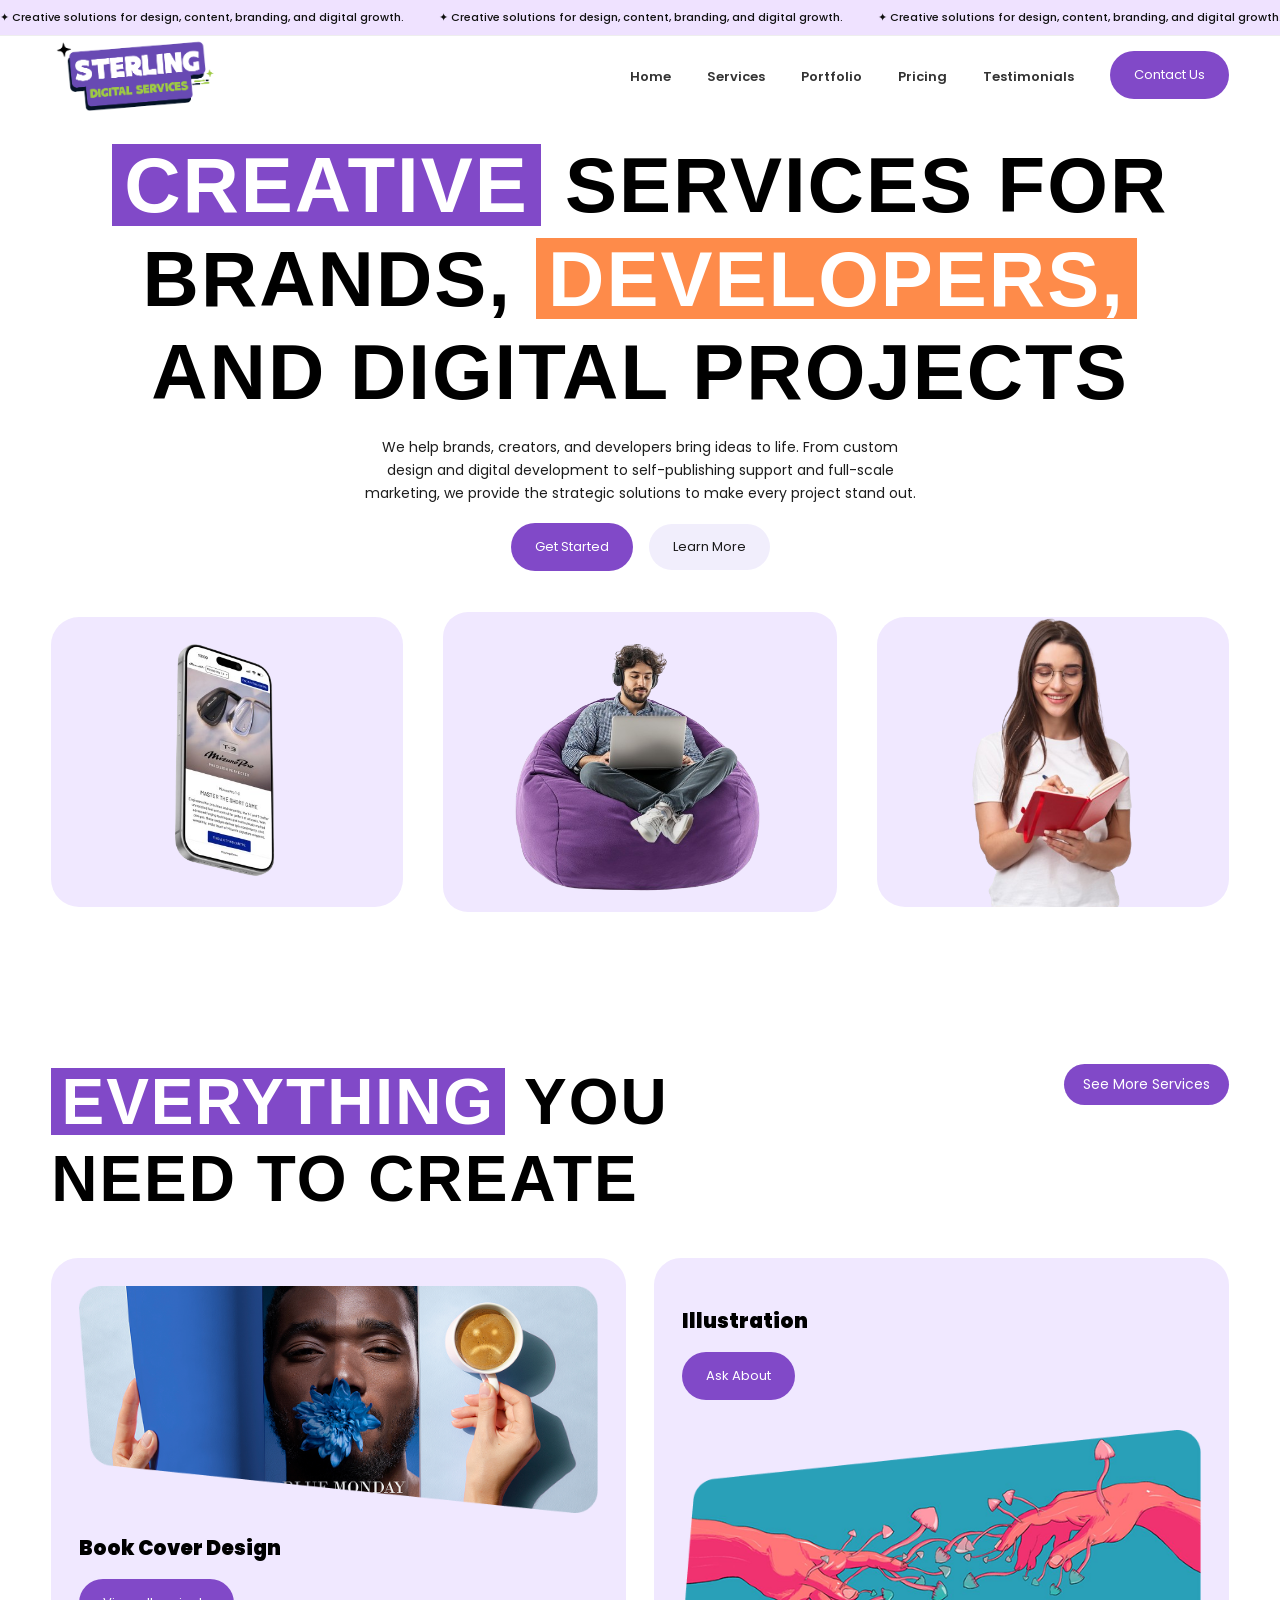
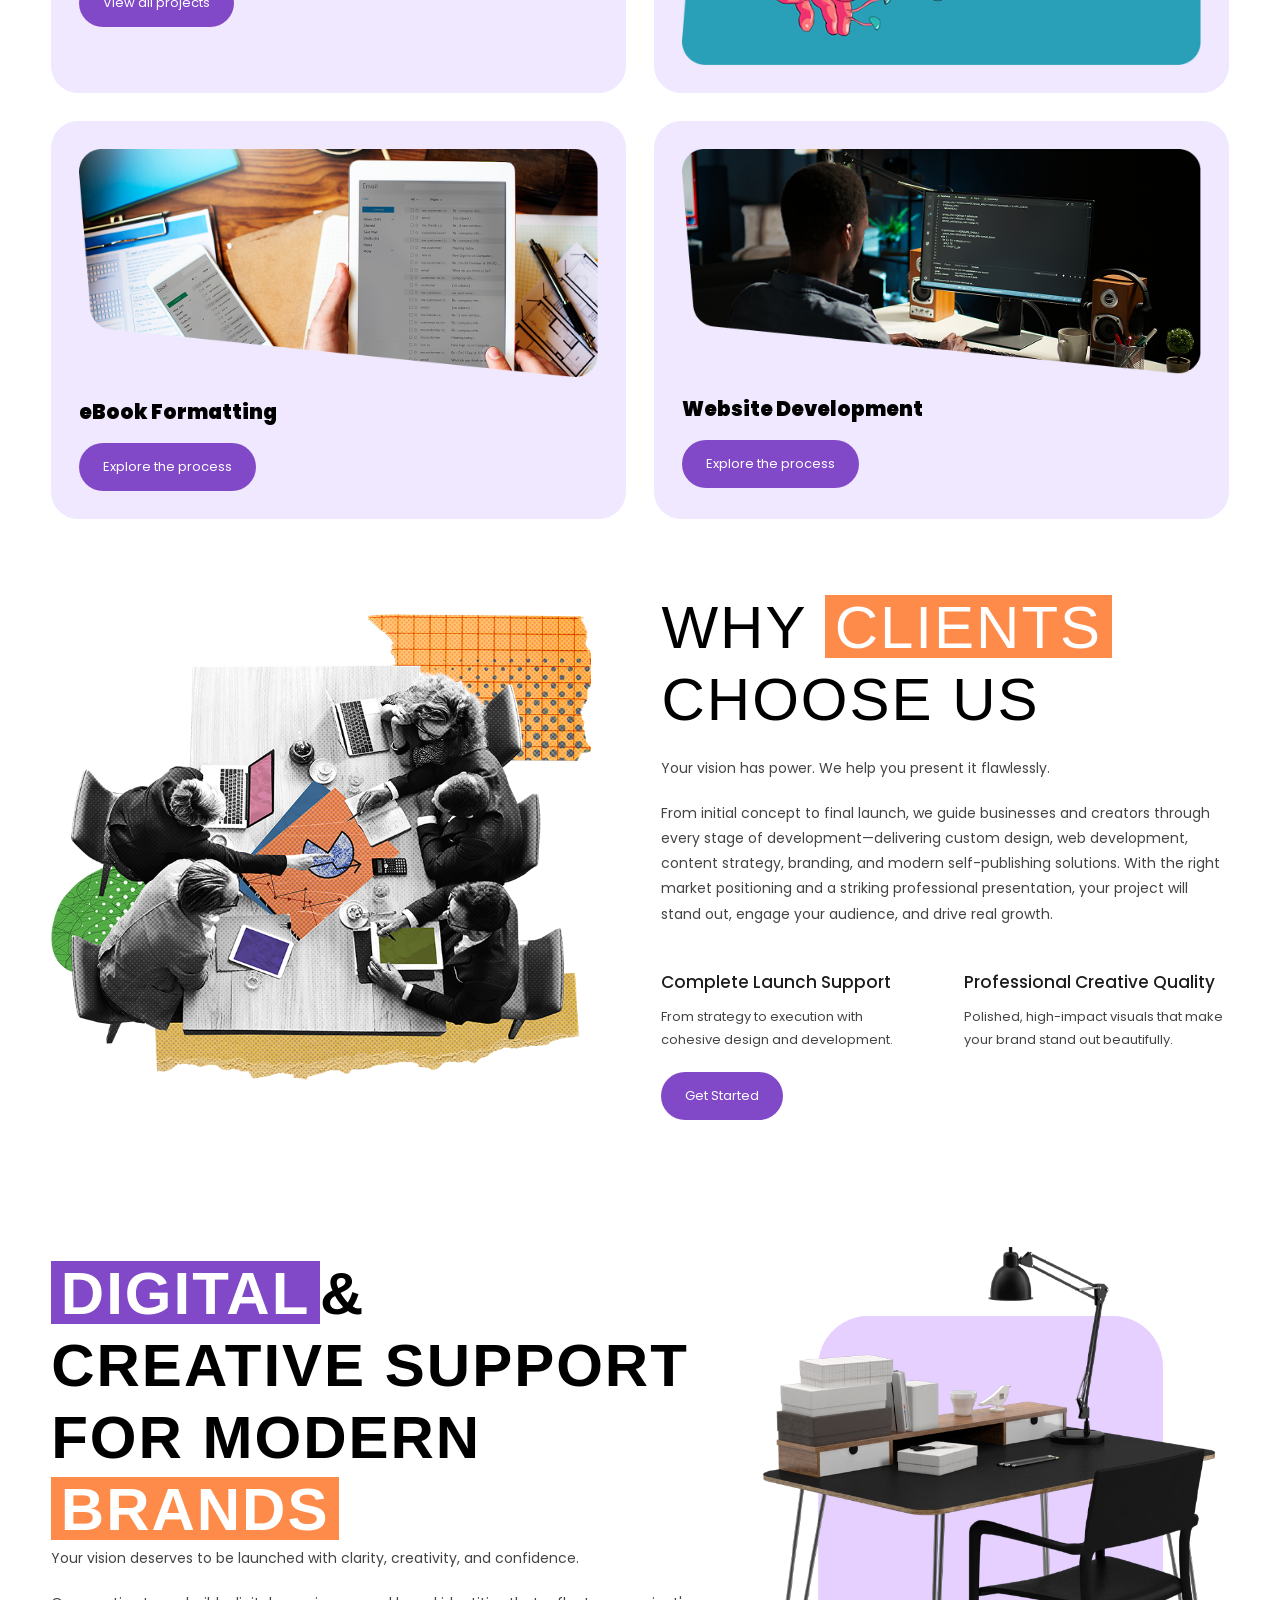
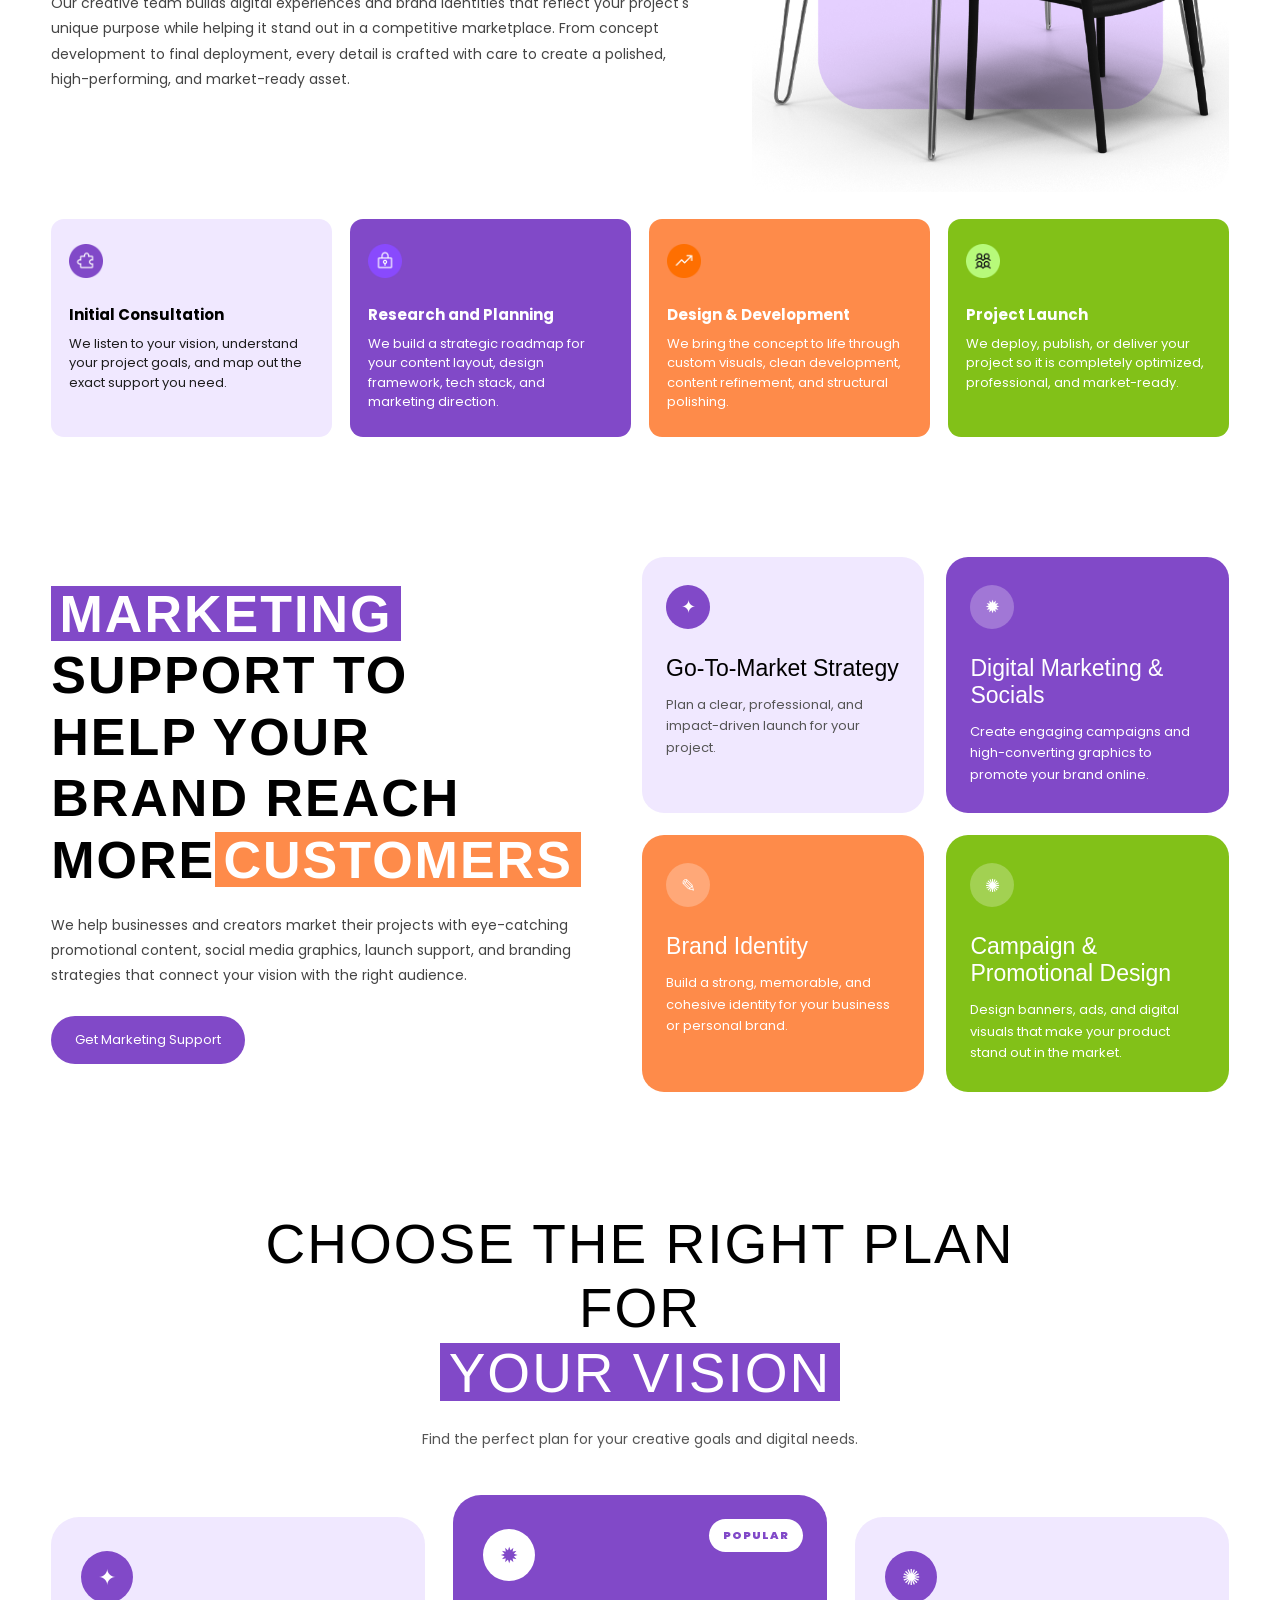
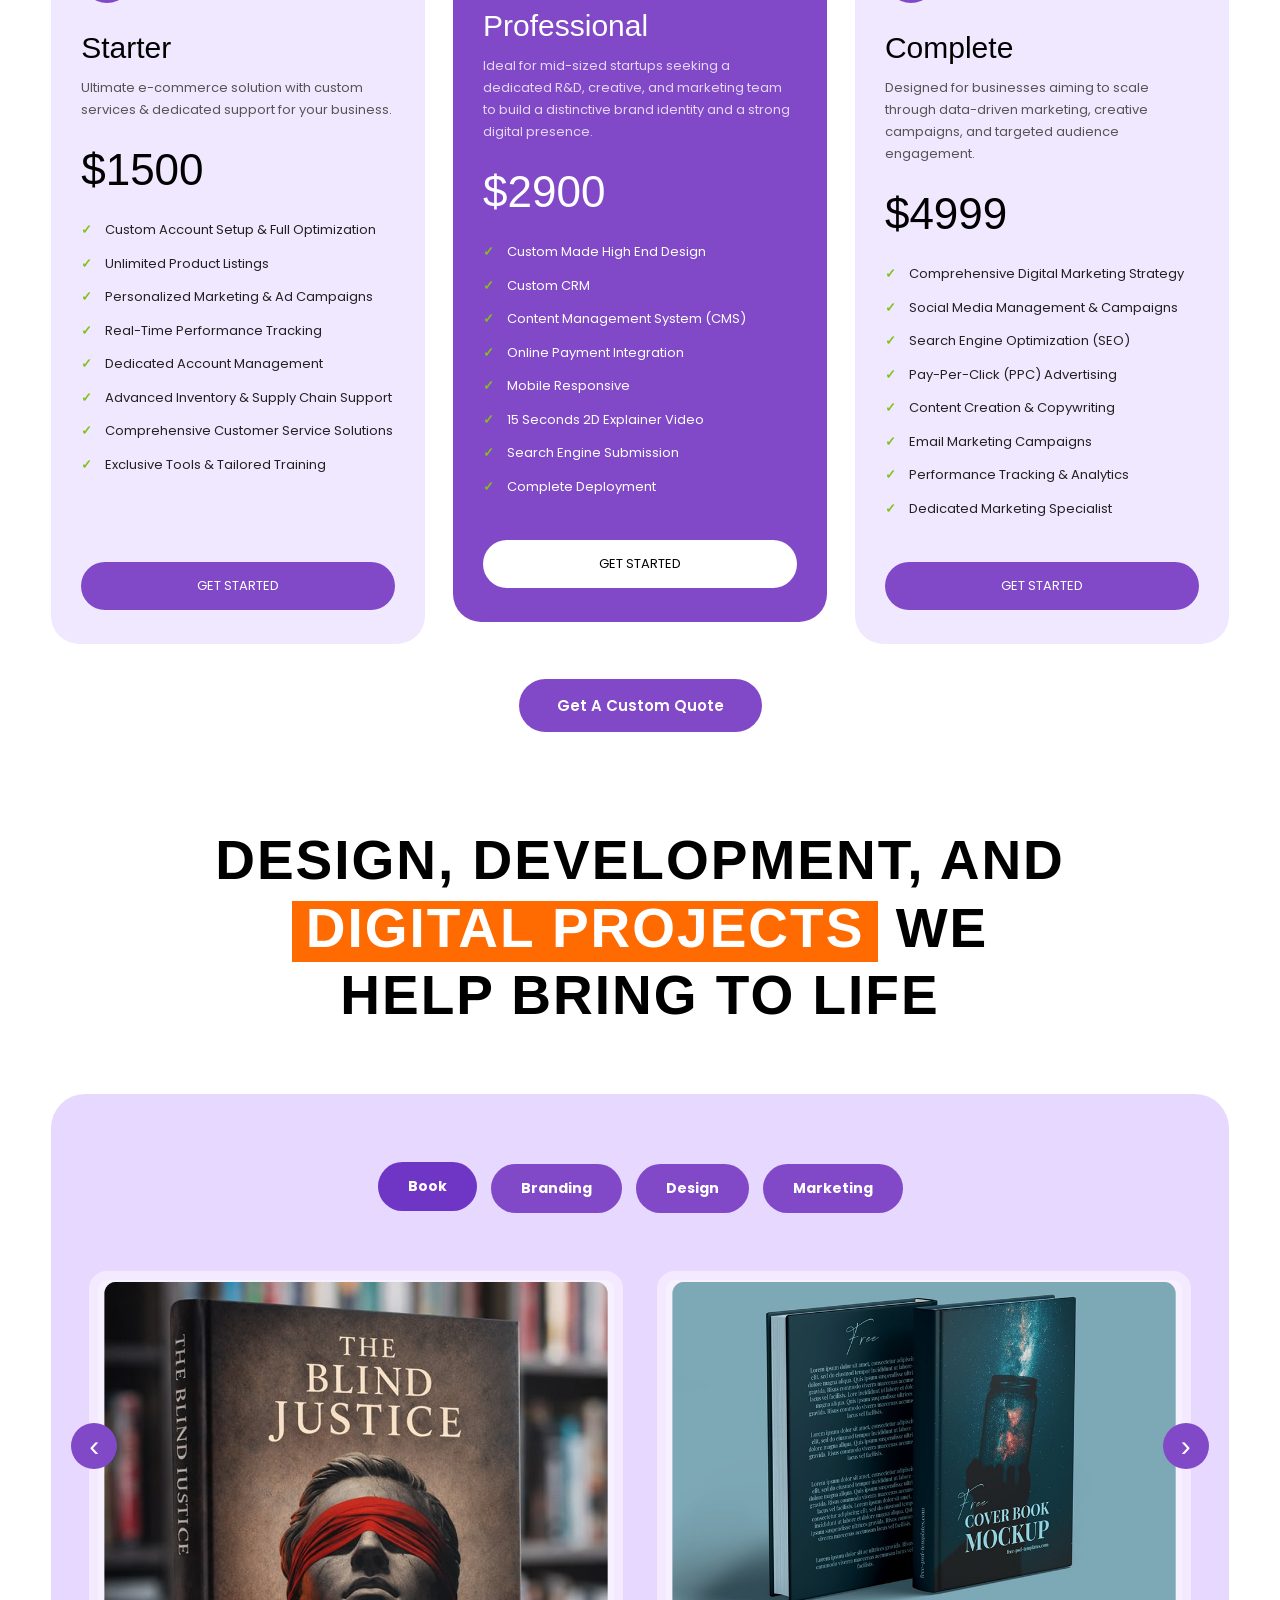
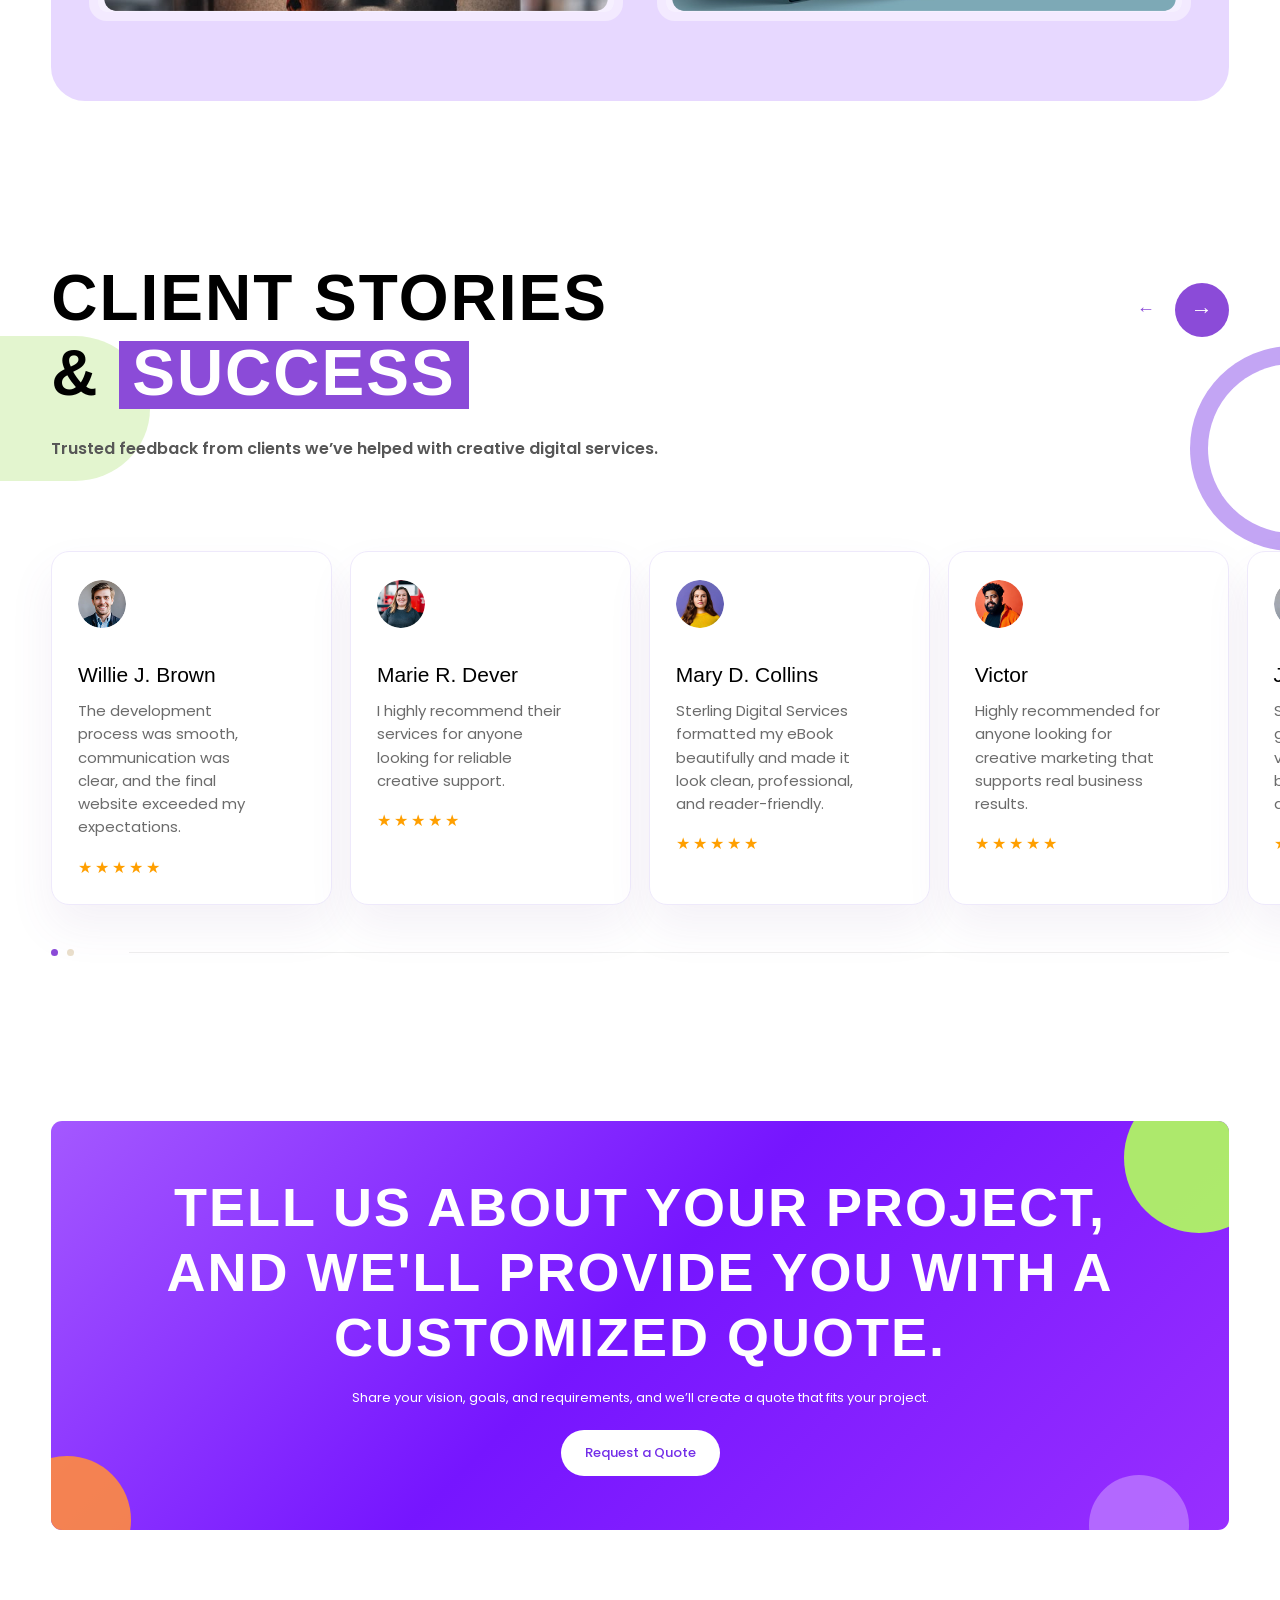
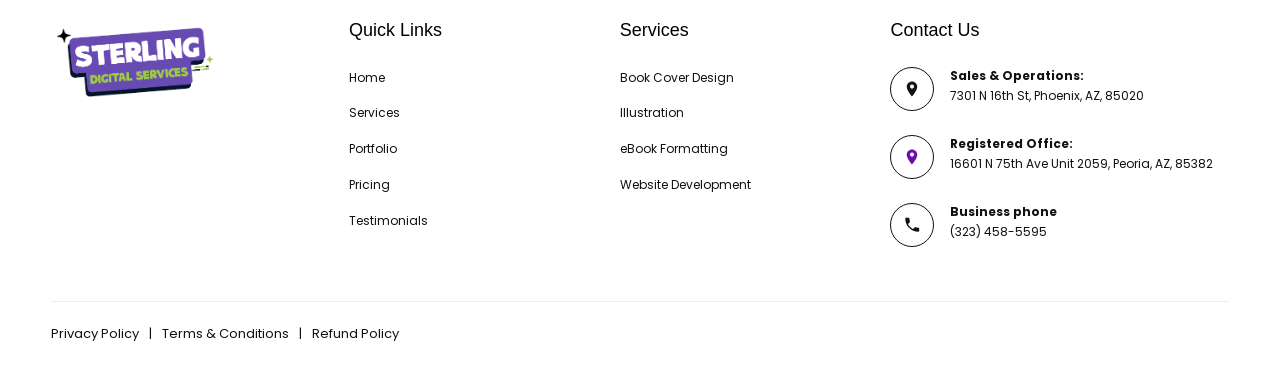
<file: index.html>
<!DOCTYPE html>
<html lang="en">

<head>
  <meta charset="UTF-8" />
  <meta name="viewport" content="width=device-width, initial-scale=1.0" />
  <link rel="icon" type="image/png" href="/assets/sterlinglogo.png" sizes="96x96" />
  <title> STERLING DIGITAL SERVICES </title>
  <link rel="stylesheet" href="style.css" />

</head>

<body>

  <div class="preloader">
    <div class="loader-box">
      <div class="loader-ring">
        <span></span>
        <span></span>
        <span></span>
      </div>

      <!-- <h2>Sterlinglounge</h2> -->
      <img src="assets/sterlinglogo.png" alt="">

      <p>
        Loading
        <span class="dot">.</span>
        <span class="dot">.</span>
        <span class="dot">.</span>
      </p>

      <div class="loader-line">
        <span></span>
      </div>
    </div>
  </div>


  <div class="page-decor left-ring top"></div>
  <div class="page-decor right-blob top"></div>

  <header class="topbar">
    <div class="eyebrow">
      <div class="marquee-track">
        <div class="marquee-content">
          <span>✦ Creative solutions for design, content, branding, and digital growth.</span>
          <span>✦ Creative solutions for design, content, branding, and digital growth.</span>
          <span>✦ Creative solutions for design, content, branding, and digital growth.</span>
          <span>✦ Creative solutions for design, content, branding, and digital growth.</span>
        </div>

        <div class="marquee-content" aria-hidden="true">
          <span>✦ Creative solutions for design, content, branding, and digital growth.</span>
          <span>✦ Creative solutions for design, content, branding, and digital growth.</span>
          <span>✦ Creative solutions for design, content, branding, and digital growth.</span>
          <span>✦ Creative solutions for design, content, branding, and digital growth.</span>
        </div>
      </div>
    </div>

    <nav class="navbar wrapper">
      <a href="index.html" class="brand">
        <img src="assets/sterlinglogo.png" alt="Sterlinglounge Logo">
      </a>

      <button class="menu-toggle" type="button" aria-label="Open Menu">
        <span></span>
        <span></span>
        <span></span>
      </button>

      <div class="nav-menu">
        <ul class="menu">
          <li><a href="index.html">Home</a></li>
          <li><a href="#services">Services</a></li>
          <li><a href="#work">Portfolio</a></li>
          <li><a href="#packages">Pricing </a></li>
          <li><a href="#reviews">Testimonials</a></li>
        </ul>

        <a href="javascript:void(0)" class="package-btn open-popup">Contact Us</a>
      </div>
    </nav>
  </header>

  <main>

    <section class="hero wrapper">
      <h1><span class="purple">CREATIVE</span> SERVICES FOR<br>BRANDS, <span class="orange">DEVELOPERS,</span>
        AND DIGITAL PROJECTS</h1>
      <p>We help brands, creators, and developers bring ideas to life. From custom design and
        digital development to self-publishing support and full-scale marketing, we provide the
        strategic solutions to make every project stand out.</p>
      <div class="hero-buttons">

        <a href="javascript:void(0)" class="package-btn open-popup">Get Started</a>
        <a href="javascript:void(0)" class="btn light-btn open-popup">Learn More</a>
      </div>

      <div class="hero-stage">
        <div class="hero-card card-left">
          <img src="assets/hero3.png" alt="Creative project preview">
        </div>

        <div class="hero-center">
          <!-- <span class="tag orange-tag">I’m ready to Write!</span> -->
          <img src="assets/hero1.png" alt="Author holding a notebook">
          <!-- <span class="tag green-tag">Let’s do it, Mrs!</span> -->
        </div>

        <div class="hero-card card-right">
          <img src="assets/hero2.png" alt="Digital support preview">
        </div>
      </div>
    </section>


    <section id="services" class="services wrapper section-gap">
      <div class="section-title-row">
        <h2><span class="purple">EVERYTHING</span> YOU<br>NEED TO CREATE</h2>
        <a href="javascript:void(0)" class="mini-btn open-popup">See More Services</a>

      </div>
      <div class="service-grid">
        <article class="service-card big-card">
          <img src="assets/Bookcover design.png" alt="Book cover design">
          <h3>Book Cover Design</h3>
          <a href="javascript:void(0)" class="package-btn open-popup">View all projects</a>

        </article>
        <article class="service-card big-card text-card">
          <h3>Illustration</h3>

          <a href="javascript:void(0)" class="package-btn open-popup">Ask About</a>
          <img src="assets/illustration.png" alt="Illustration artwork">
        </article>
        <article class="service-card small-card">
          <img src="assets/Ebook Formating.png" alt="Self publishing">
          <h3>eBook Formatting </h3>

          <a href="javascript:void(0)" class="package-btn open-popup">Explore the process</a>
        </article>
        <article class="service-card small-card">
          <img src="assets/webdevelopment.png" alt="Self publishing">
          <h3>Website Development</h3>
          <a href="javascript:void(0)" class="package-btn open-popup">Explore the process</a>
        </article>
      </div>
    </section>

    <section class="why wrapper wide-gap">
      <div class="photo-wrap left-photo"><img src="assets/WHY-AUTHORS.png" alt="Author reading books"></div>
      <div class="why-copy">
        <h2>WHY <span class="orange">CLIENTS</span><br>CHOOSE US</h2>
        <p> Your vision has power. We help you present it flawlessly.</p>
        <p>From initial concept to final launch, we guide businesses and creators through every stage
          of development—delivering custom design, web development, content strategy, branding, and
          modern self-publishing solutions. With the right market positioning and a striking professional
          presentation, your project will stand out, engage your audience, and drive real growth.</p>
        <div class="mini-columns">
          <div>
            <h4>Complete Launch Support</h4>
            <p>From strategy to execution with cohesive design and development. </p>
          </div>
          <div>
            <h4>Professional Creative Quality</h4>
            <p>Polished, high-impact visuals that make your brand stand out beautifully.</p>
          </div>
        </div>
        <a href="javascript:void(0)" class="package-btn open-popup">Get Started</a>
      </div>
    </section>

    <section class="support wrapper">
      <div class="support-copy">
        <h2 class="support-title">
          <span class="purple">DIGITAL </span>& CREATIVE SUPPORT FOR MODERN <span class="orange"> BRANDS</span>
        </h2>
        <p> Your vision deserves to be launched with clarity, creativity, and confidence.</p>
        <p>
          Our creative team builds digital experiences and brand identities that reflect your project's unique
          purpose while helping it stand out in a competitive marketplace. From concept development to final
          deployment, every detail is crafted with care to create a polished, high-performing, and market-ready
          asset.
        </p>
      </div>

      <div class="support-img">

        <img src="assets/CREATIVEPUBLISHING.png" alt="Modern author reading">
      </div>

      <div class="process-row">
        <article>
          <img src="assets/Icon Container.png" alt="first-icon">
          <h3>Initial Consultation</h3>
          <p>We listen to your vision, understand your project goals, and map out the exact support you need.</p>
        </article>

        <article class="active">
          <img src="assets/Icon Container (1).png" alt="second-icon">
          <h3>Research and Planning</h3>
          <p>We build a strategic roadmap for your content layout, design framework, tech stack, and marketing
            direction.</p>
        </article>

        <article class="orange-card">
          <img src="assets/Icon Container (2).png" alt="third-icon">
          <h3>Design & Development</h3>
          <p>We bring the concept to life through custom visuals, clean development, content refinement, and
            structural polishing.</p>
        </article>

        <article class="green-card">
          <img src="assets/Icon Container (3).png" alt="fourth-icon">
          <h3>Project Launch</h3>
          <p>We deploy, publish, or deliver your project so it is completely optimized, professional, and market-ready.
          </p>
        </article>
      </div>
    </section>

    <!-- marketing section  -->
    <section id="marketing" class="marketing wrapper section-gap">
      <div class="marketing-copy">
        <!-- <span class="small-label">MARKETING SUPPORT</span> -->

        <h2 class="marketing-title">
          <span class="purple">MARKETING</span>
          SUPPORT TO<br>
          HELP YOUR BRAND REACH MORE<span class="orange">CUSTOMERS</span>
        </h2>

        <p>
          We help businesses and creators market their projects with eye-catching promotional
          content, social media graphics, launch support, and branding strategies that connect your vision
          with the right audience.
        </p>


        <a href="javascript:void(0)" class="package-btn open-popup">Get Marketing Support</a>
      </div>

      <div class="marketing-grid">
        <article class="marketing-card">
          <div class="marketing-icon">✦</div>
          <h3>Go-To-Market Strategy</h3>
          <p>Plan a clear, professional, and impact-driven launch for your project.</p>
        </article>

        <article class="marketing-card active">
          <div class="marketing-icon">✹</div>
          <h3>Digital Marketing & Socials</h3>
          <p>Create engaging campaigns and high-converting graphics to promote your brand online.</p>
        </article>

        <article class="marketing-card orange-card">
          <div class="marketing-icon">✎</div>
          <h3>Brand Identity</h3>
          <p>Build a strong, memorable, and cohesive identity for your business or personal brand.</p>
        </article>

        <article class="marketing-card green-card">
          <div class="marketing-icon">✺</div>
          <h3>Campaign & Promotional Design</h3>
          <p>Design banners, ads, and digital visuals that make your product stand out in the market.</p>
        </article>
      </div>
    </section>






    <section id="packages" class="packages wrapper section-gap">
      <div class="packages-head">
        <!-- <span class="small-label">AUTHOR PACKAGES</span> -->
        <h2>
          Choose the Right Plan for<br>
          <span class="purple">Your Vision</span>
        </h2>
        <p>
          Find the perfect plan for your creative goals and digital needs.
        </p>
      </div>

      <div class="packages-grid">
        <article class="package-card">
          <div class="package-icon">✦</div>
          <h3>Starter</h3>
          <p class="package-desc">Ultimate e-commerce solution with custom services & dedicated support for your
            business.

          </p>

          <div class="package-price">$1500 </div>

          <ul>
            <li>Custom Account Setup & Full Optimization</li>
            <li>Unlimited Product Listings</li>
            <li>Personalized Marketing & Ad Campaigns</li>
            <li>Real-Time Performance Tracking</li>
            <li>Dedicated Account Management</li>
            <li>Advanced Inventory & Supply Chain Support</li>
            <li>Comprehensive Customer Service Solutions</li>
            <li>Exclusive Tools & Tailored Training</li>
          </ul>
          <a href="javascript:void(0)" class="package-btn open-popup">GET STARTED</a>
        </article>

        <article class="package-card featured-package">
          <div class="popular-badge">POPULAR</div>
          <div class="package-icon-color">✹</div>
          <h3>Professional</h3>
          <p class="package-desc">Ideal for mid-sized startups seeking a dedicated R&D, creative, and marketing team to
            build a distinctive brand identity and a strong digital presence.</p>

          <div class="package-price">$2900</div>

          <ul>
            <li>Custom Made High End Design</li>
            <li>Custom CRM</li>
            <li>Content Management System (CMS)</li>
            <li>Online Payment Integration</li>
            <li>Mobile Responsive</li>
            <li>15 Seconds 2D Explainer Video</li>
            <li>Search Engine Submission</li>
            <li>Complete Deployment</li>
          </ul>

          <a href="javascript:void(0)" class="package-btn open-popup">GET STARTED</a>

        </article>

        <article class="package-card">
          <div class="package-icon">✺</div>
          <h3>Complete</h3>
          <p class="package-desc">Designed for businesses aiming to scale through data-driven marketing, creative
            campaigns, and targeted audience engagement.</p>

          <div class="package-price">$4999 </div>

          <ul>
            <li>Comprehensive Digital Marketing Strategy</li>
            <li>Social Media Management & Campaigns</li>
            <li>Search Engine Optimization (SEO)</li>
            <li>Pay-Per-Click (PPC) Advertising</li>
            <li>Content Creation & Copywriting</li>
            <li>Email Marketing Campaigns</li>
            <li>Performance Tracking & Analytics</li>
            <li>Dedicated Marketing Specialist</li>
          </ul>

          <a href="javascript:void(0)" class="package-btn open-popup">GET STARTED</a>
        </article>
      </div>

      <div class="quote-btn-wrap">
        <a href="javascript:void(0)" class="custom-quote-btn open-popup">
          Get A Custom Quote
        </a>
      </div>
    </section>





    <section id="work" class="projects section-gap">
      <div class="page-decor left-ring mid"></div>
      <div class="page-decor right-blob mid"></div>

      <div class="wrapper">
        <div class="center-title">
          <h2 class="projects-title">
            DESIGN, DEVELOPMENT, AND<br>
            <span class="orange">DIGITAL PROJECTS</span> WE<br>
            HELP BRING TO LIFE
          </h2>
        </div>

        <div class="project-box">
          <div class="project-tabs">
            <button class="project-tab active" data-tab="books">Book</button>
            <button class="project-tab" data-tab="branding">Branding</button>
            <button class="project-tab" data-tab="design">Design</button>
            <button class="project-tab" data-tab="marketing">Marketing</button>
          </div>

          <div class="project-slider active" data-content="books">
            <button class="project-arrow project-prev" type="button">‹</button>

            <div class="project-window">
              <div class="project-track">
                <article class="project-card">
                  <img src="assets/Book/Book1.png" alt="Book project 1">
                </article>
                <article class="project-card">
                  <img src="assets/Book/Book2.png" alt="Book project 2">
                </article>
                <article class="project-card">
                  <img src="assets/Book/Book3.png" alt="Book project 3">
                </article>
                <article class="project-card">
                  <img src="assets/Book/Book4.png" alt="Book project 4">
                </article>
              </div>
            </div>

            <button class="project-arrow project-next" type="button">›</button>
          </div>

          <div class="project-slider" data-content="branding">
            <button class="project-arrow project-prev" type="button">‹</button>

            <div class="project-window">
              <div class="project-track">
                <article class="project-card">
                  <img src="assets/Branding/Branding1.png" alt="Branding project 1">
                </article>
                <article class="project-card">
                  <img src="assets/Branding/Branding4.png" alt="Branding project 2">
                </article>
                <article class="project-card">
                  <img src="assets/Branding/Branding3.png" alt="Branding project 3">
                </article>
                <article class="project-card">
                  <img src="assets/Branding/Branding2.png" alt="Branding project 4">
                </article>

              </div>
            </div>

            <button class="project-arrow project-next" type="button">›</button>
          </div>

          <div class="project-slider" data-content="design">
            <button class="project-arrow project-prev" type="button">‹</button>

            <div class="project-window">
              <div class="project-track">
                <article class="project-card">
                  <img src="assets/design/desing1.png" alt="Design project 1">
                </article>
                <article class="project-card">
                  <img src="assets/design/design3.png" alt="Design project 2">
                </article>
                <article class="project-card">
                  <img src="assets/design/design2.png" alt="Design project 3">
                </article>
                <article class="project-card">
                  <img src="assets/design/design4.png" alt="Design project 4">
                </article>

              </div>
            </div>

            <button class="project-arrow project-next" type="button">›</button>
          </div>

          <div class="project-slider" data-content="marketing">
            <button class="project-arrow project-prev" type="button">‹</button>

            <div class="project-window">
              <div class="project-track">
                <article class="project-card">
                  <img src="assets/Marketing/Marketing1.png" alt="Marketing project 1">
                </article>
                <article class="project-card">
                  <img src="assets/Marketing/Marketing2.png" alt="Marketing project 2">
                </article>
                <article class="project-card">
                  <img src="assets/Marketing/Marketing3.png" alt="Marketing project 3">
                </article>
                <article class="project-card">
                  <img src="assets/Marketing/Marketing4.png" alt="Marketing project 4">
                </article>

              </div>
            </div>

            <button class="project-arrow project-next" type="button">›</button>
          </div>
        </div>
      </div>
    </section>






    <section id="reviews" class="reviews section-gap">
      <span class="review-decor review-left-blob"></span>
      <span class="review-decor review-right-ring"></span>

      <div class="wrapper">
        <div class="review-head">
          <h2>Client Stories <br>& <span class="purple">Success</span></h2>

          <div class="arrows">
            <button class="review-prev" type="button">←</button>
            <button class="review-next" type="button">→</button>
          </div>
        </div>

        <p class="review-sub">
          Trusted feedback from clients we’ve helped with creative digital services.
        </p>

        <div class="review-slider">
          <div class="review-track">
            <article class="review-card">
              <img src="assets/avatar-1.png" alt="">
              <h3>Willie J. Brown</h3>
              <p>The development process was smooth, communication was clear, and the final website exceeded my
                expectations.</p>
              <div class="stars">★★★★★</div>
            </article>

            <article class="review-card">
              <img src="assets/avatar-2.png" alt="">
              <h3>Marie R. Dever</h3>
              <p>I highly recommend their services for anyone looking for reliable creative support.</p>
              <div class="stars">★★★★★</div>
            </article>

            <article class="review-card">
              <img src="assets/avatar-3.png" alt="">
              <h3>Mary D. Collins</h3>
              <p>Sterling Digital Services formatted my eBook beautifully and made it look clean, professional, and
                reader-friendly.</p>
              <div class="stars">★★★★★</div>
            </article>

            <article class="review-card">
              <img src="assets/avatar-5.png" alt="">
              <h3>Victor </h3>
              <p>Highly recommended for anyone looking for creative marketing that supports real business results.</p>
              <div class="stars">★★★★★</div>
            </article>

            <article class="review-card">
              <img src="assets/avatar-1.png" alt="">
              <h3>Jerry M. Cowart</h3>
              <p>Sterling Digital Services gave my project a strong visual identity through beautiful custom artwork.
              </p>
              <div class="stars">★★★★★</div>
            </article>

            <!-- <article class="review-card">
              <img src="assets/avatar-5.png" alt="">
              <h3>Sarah K.</h3>
              <p>The team was creative, professional, and easy to work with from start to finish.</p>
              <div class="stars">★★★★★</div>
            </article> -->
          </div>
        </div>

        <div class="review-footer">
          <div class="review-dots"></div>
          <div class="review-line"></div>
        </div>
      </div>
    </section>

    <section id="quote" class="cta wrapper">
      <div class="shape one"></div>
      <div class="shape two"></div>
      <div class="shape three"></div>
      <h2>TELL US ABOUT YOUR PROJECT,<br>AND WE'LL PROVIDE YOU WITH A<br>CUSTOMIZED QUOTE.</h2>
      <p>Share your vision, goals, and requirements, and we’ll create a quote that fits your project.</p>
      <a href="javascript:void(0)" class="btn white-btn open-popup">Request a Quote</a>

    </section>
  </main>

  <footer class="footer-section">
    <span class="footer-decor footer-left-ring"></span>
    <span class="footer-decor footer-right-blob"></span>

    <div class="footer wrapper">
      <div>
        <a href="index.html" class="brand">
          <img src="assets/sterlinglogo.png" alt="Sterlinglounge Logo">
        </a>
        <!-- <p>1111B S Governors Ave STE 6529<br>Dover, DE 19904, US</p> -->
      </div>

      <div>
        <h4>Quick Links</h4>
        <a href="index.html">Home</a>
        <a href="#services">Services</a>
        <a href="#work">Portfolio</a>
        <a href="#packages">Pricing</a>
        <a href="#reviews">Testimonials</a>
      </div>

      <div>
        <h4>Services</h4>
        <a href="#">Book Cover Design</a>
        <a href="#">Illustration</a>
        <a href="#">eBook Formatting</a>
        <a href="#">Website Development</a>
      </div>

      <div>
        <h4>Contact Us</h4>

        <div class="contact-item">
          <span class="contact-icon">
            <svg viewBox="0 0 24 24" aria-hidden="true">
              <path
                d="M12 2C8.1 2 5 5.1 5 9c0 5.2 7 13 7 13s7-7.8 7-13c0-3.9-3.1-7-7-7Zm0 9.5A2.5 2.5 0 1 1 12 6a2.5 2.5 0 0 1 0 5.5Z">
              </path>
            </svg>
          </span>
          <p><b>Sales & Operations:</b><br>7301 N 16th St, Phoenix, AZ, 85020</p>
        </div>

        <div class="contact-item registered-office">
          <span class="contact-icon">
            <svg viewBox="0 0 24 24" aria-hidden="true">
              <path
                d="M12 2C8.1 2 5 5.1 5 9c0 5.2 7 13 7 13s7-7.8 7-13c0-3.9-3.1-7-7-7Zm0 9.5A2.5 2.5 0 1 1 12 6a2.5 2.5 0 0 1 0 5.5Z">
              </path>
            </svg>
          </span>
          <p><b>Registered Office:</b><br>16601 N 75th Ave Unit 2059, Peoria, AZ, 85382</p>
        </div>


        <div class="contact-item">
          <span class="contact-icon">
            <svg viewBox="0 0 24 24" aria-hidden="true">
              <path
                d="M6.6 10.8c1.4 2.8 3.8 5.1 6.6 6.6l2.2-2.2c.3-.3.8-.4 1.2-.3 1.3.4 2.6.6 4 .6.6 0 1 .4 1 1V20c0 .6-.4 1-1 1C10.9 21 3 13.1 3 3.4c0-.6.4-1 1-1h3.6c.6 0 1 .4 1 1 0 1.4.2 2.7.6 4 .1.4 0 .8-.3 1.2l-2.3 2.2z">
              </path>
            </svg>
          </span>
          <p><b>Business phone</b><br>(323) 458-5595</p>
        </div>

        <!-- <div class="contact-item">
          <span class="contact-icon">
            <svg viewBox="0 0 24 24" aria-hidden="true">
              <path
                d="M4 5h16c1.1 0 2 .9 2 2v10c0 1.1-.9 2-2 2H4c-1.1 0-2-.9-2-2V7c0-1.1.9-2 2-2Zm8 7.2L4.6 7H4v.4l8 5.6 8-5.6V7h-.6L12 12.2Z">
              </path>
            </svg>
          </span>

          <p>
            <b>Email</b><br>
            <a href="mailto:info@sterlingdigitalservices.agency">
              info@sterlingdigitalservices.agency
            </a>
          </p>
        </div> -->

      </div>

      <div class="footer-bottom">
        <div class="footer-policy-links">
          <a href="privacy-policy.html">Privacy Policy</a>
          <span>|</span>
          <a href="terms-and-conditions.html">Terms & Conditions</a>
          <span>|</span>
          <a href="refund-policy.html">Refund Policy</a>
        </div>

        <!-- <div class="social-icons">
          <a href="#" aria-label="Facebook">
            <svg viewBox="0 0 24 24">
              <path d="M14 8h2V5h-2c-2.2 0-4 1.8-4 4v2H8v3h2v7h3v-7h2.3l.7-3h-3V9c0-.6.4-1 1-1Z"></path>
            </svg>
          </a>

          <a href="#" aria-label="Instagram">
            <svg viewBox="0 0 24 24">
              <path
                d="M7.5 3h9A4.5 4.5 0 0 1 21 7.5v9a4.5 4.5 0 0 1-4.5 4.5h-9A4.5 4.5 0 0 1 3 16.5v-9A4.5 4.5 0 0 1 7.5 3Zm0 2A2.5 2.5 0 0 0 5 7.5v9A2.5 2.5 0 0 0 7.5 19h9a2.5 2.5 0 0 0 2.5-2.5v-9A2.5 2.5 0 0 0 16.5 5h-9Zm4.5 3.5A3.5 3.5 0 1 1 12 15.5 3.5 3.5 0 0 1 12 8.5Zm0 2A1.5 1.5 0 1 0 12 13.5 1.5 1.5 0 0 0 12 10.5Zm4.1-2.8a1 1 0 1 1 1 1 1 1 0 0 1-1-1Z">
              </path>
            </svg>
          </a>
        </div> -->
      </div>
  </footer>

  <button class="back-to-top" type="button" aria-label="Back to top">
    ↑
  </button>

  <script src="script.js"></script>



  <div class="popup-overlay" id="contactPopup">
    <div class="popup-box">
      <button class="popup-close" type="button" aria-label="Close popup">×</button>

      <div class="popup-head">
        <span class="small-label">Start Your Project</span>
        <h2>GET A QUOTE</h2>
        <p>Fill out the form below and our team will contact you shortly.</p>
      </div>

      <form class="popup-form" action="send-mail.php" method="POST">
        <div class="form-row">
          <input type="text" name="name" placeholder="Your Name" required>
          <input type="email" name="email" placeholder="Email Address" required>
        </div>

        <div class="form-row">
          <input type="tel" name="phone" placeholder="Phone Number" required>

          <select name="service" required>
            <option value="">Select Service</option>
            <option value="Book Cover">Book Cover</option>
            <option value="Illustration">Illustration</option>
            <option value="Self Publishing">Self Publishing</option>
            <option value="Content Writing">Content Writing</option>
            <option value="Marketing">Marketing</option>
            <option value="Website">Website</option>
          </select>
        </div>

        <textarea name="message" placeholder="Tell us about your project" required></textarea>

        <button type="submit" class="popup-submit">Submit Request</button>
      </form>
    </div>
  </div>



</body>

</html>
</file>
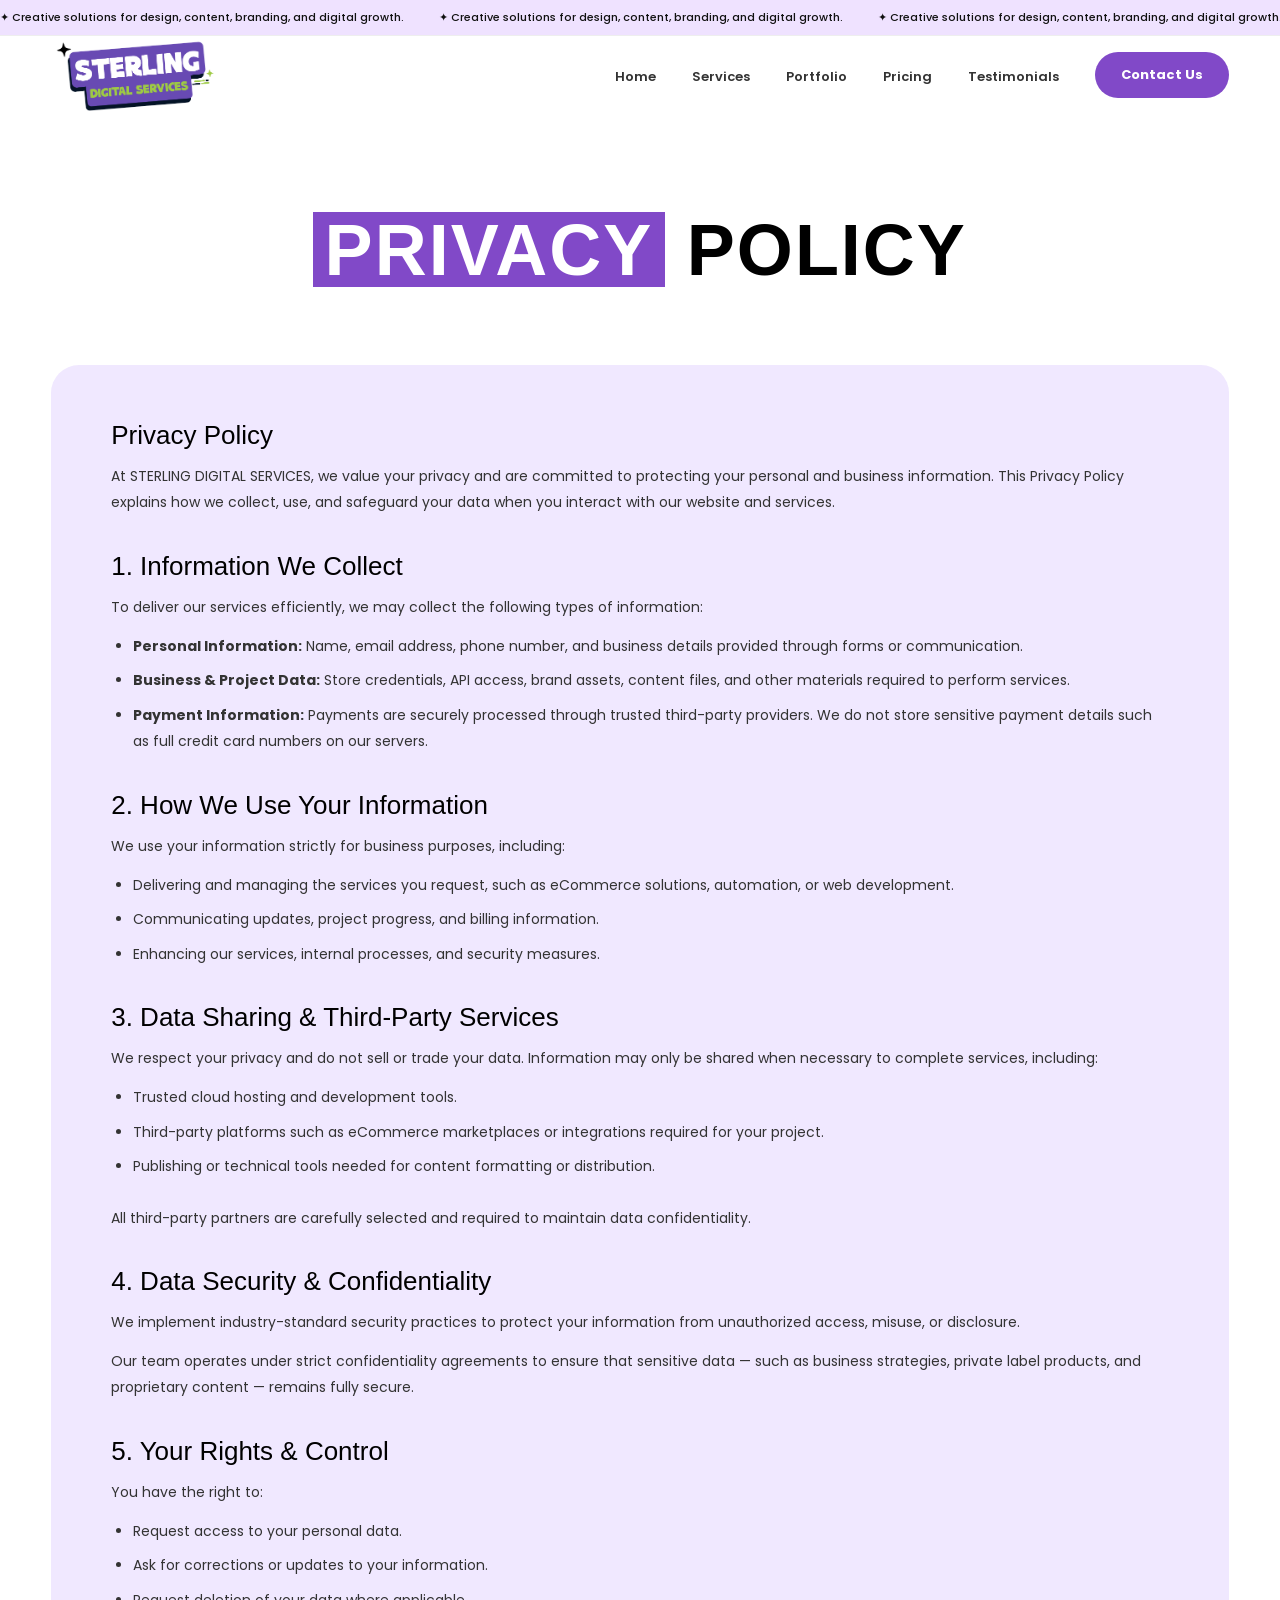
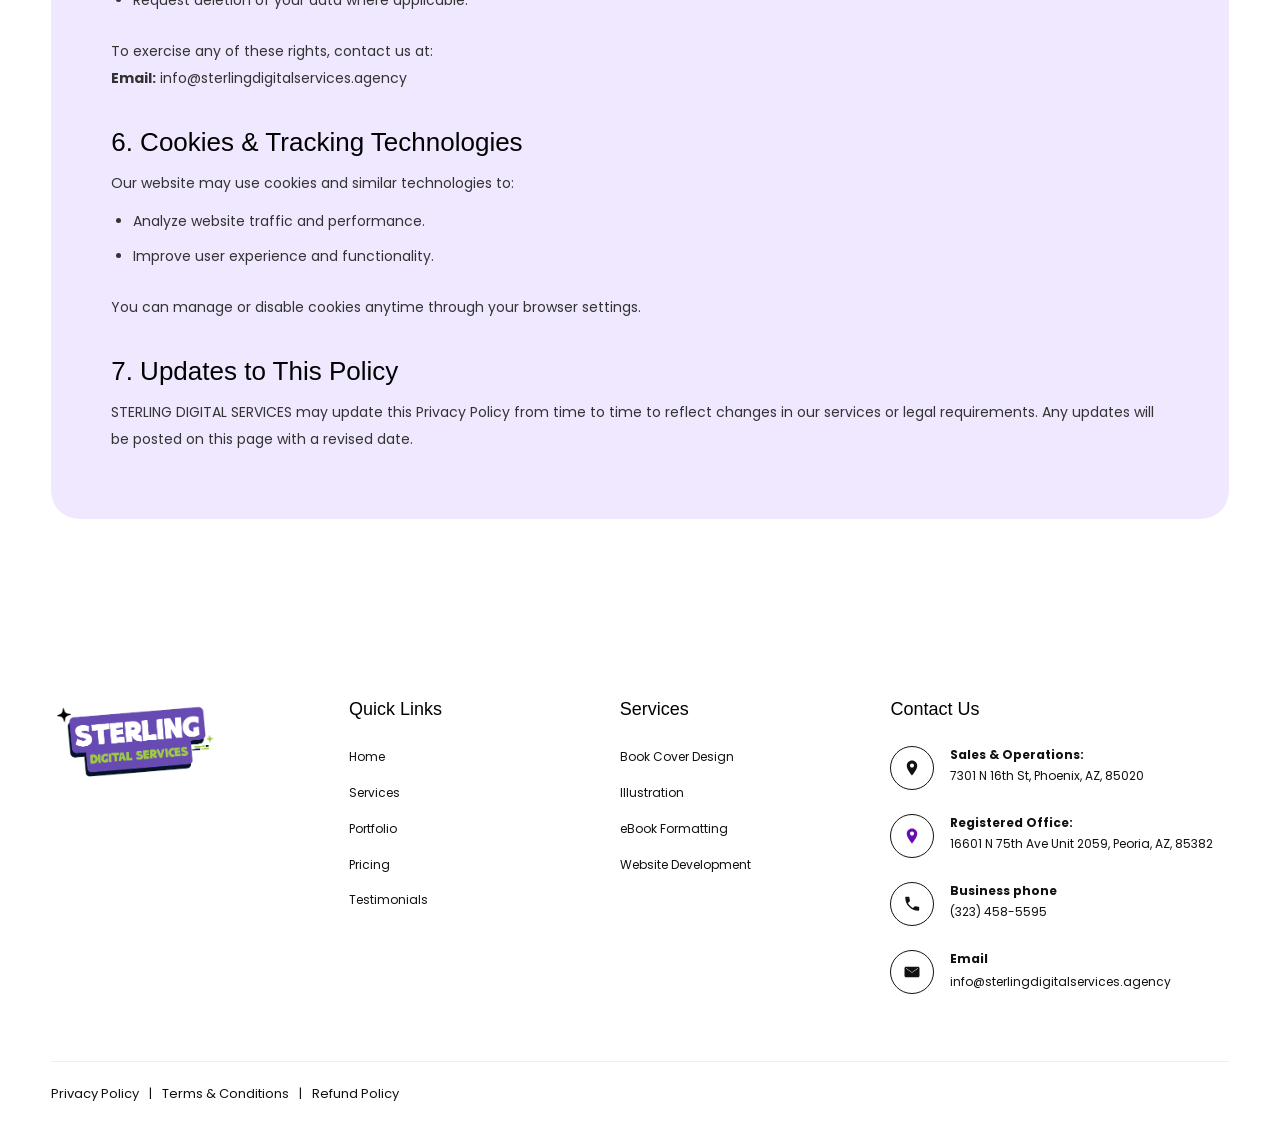
<file: privacy-policy.html>
<!DOCTYPE html>
<html lang="en">

<head>
  <meta charset="UTF-8">
  <meta name="viewport" content="width=device-width, initial-scale=1.0">
  <title>Privacy Policy </title>
  <link rel="icon" type="image/png" href="assets/sterlinglogo.png">
  <link rel="stylesheet" href="style.css">
</head>

<body>

  <div class="page-decor left-ring top"></div>
  <div class="page-decor right-blob top"></div>

  <header class="topbar">
    <div class="eyebrow">
      <div class="marquee-track">
        <div class="marquee-content">
          <span>✦ Creative solutions for design, content, branding, and digital growth.</span>
          <span>✦ Creative solutions for design, content, branding, and digital growth.</span>
          <span>✦ Creative solutions for design, content, branding, and digital growth.</span>
          <span>✦ Creative solutions for design, content, branding, and digital growth.</span>
        </div>

        <div class="marquee-content" aria-hidden="true">
          <span>✦ Creative solutions for design, content, branding, and digital growth.</span>
          <span>✦ Creative solutions for design, content, branding, and digital growth.</span>
          <span>✦ Creative solutions for design, content, branding, and digital growth.</span>
          <span>✦ Creative solutions for design, content, branding, and digital growth.</span>
        </div>
      </div>
    </div>

    <nav class="navbar wrapper">
      <a href="index.html" class="brand">
        <img src="assets/sterlinglogo.png" alt="Sterlinglounge Logo">
      </a>

      <button class="menu-toggle" type="button" aria-label="Open Menu">
        <span></span>
        <span></span>
        <span></span>
      </button>

      <div class="nav-menu">
        <ul class="menu">
          <li><a href="index.html">Home</a></li>
          <li><a href="index.html#services">Services</a></li>
          <li><a href="index.html#work">Portfolio</a></li>
          <li><a href="index.html#packages">Pricing</a></li>
          <li><a href="index.html#reviews">Testimonials</a></li>
        </ul>

      <a class="nav-btn open-popup" href="javascript:void(0)">Contact Us</a>
      </div>
    </nav>
  </header>

  <main>
    <section class="policy-hero wrapper">
      <h1><span class="purple">PRIVACY</span> POLICY</h1>
      <!-- <p>Last Updated: April 1, 2026</p> -->
    </section>

    <section class="policy-content wrapper">
      <div class="policy-box">

        <h2>Privacy Policy</h2>
        <p>
          At STERLING DIGITAL SERVICES, we value your privacy and are committed to protecting your personal and business
          information. This Privacy Policy explains how we collect, use, and safeguard your data when you interact with
          our website and services.
        </p>

        <h2>1. Information We Collect</h2>
        <p>
          To deliver our services efficiently, we may collect the following types of information:
        </p>

        <ul class="policy-list">
          <li>
            <strong>Personal Information:</strong> Name, email address, phone number, and business details provided
            through forms or communication.
          </li>
          <li>
            <strong>Business & Project Data:</strong> Store credentials, API access, brand assets, content files, and
            other materials required to perform services.
          </li>
          <li>
            <strong>Payment Information:</strong> Payments are securely processed through trusted third-party providers.
            We do not store sensitive payment details such as full credit card numbers on our servers.
          </li>
        </ul>

        <h2>2. How We Use Your Information</h2>
        <p>
          We use your information strictly for business purposes, including:
        </p>

        <ul class="policy-list">
          <li>Delivering and managing the services you request, such as eCommerce solutions, automation, or web
            development.</li>
          <li>Communicating updates, project progress, and billing information.</li>
          <li>Enhancing our services, internal processes, and security measures.</li>
        </ul>

        <h2>3. Data Sharing & Third-Party Services</h2>
        <p>
          We respect your privacy and do not sell or trade your data. Information may only be shared when necessary to
          complete services, including:
        </p>

        <ul class="policy-list">
          <li>Trusted cloud hosting and development tools.</li>
          <li>Third-party platforms such as eCommerce marketplaces or integrations required for your project.</li>
          <li>Publishing or technical tools needed for content formatting or distribution.</li>
        </ul>

        <p>
          All third-party partners are carefully selected and required to maintain data confidentiality.
        </p>

        <h2>4. Data Security & Confidentiality</h2>
        <p>
          We implement industry-standard security practices to protect your information from unauthorized access,
          misuse, or disclosure.
        </p>
        <p>
          Our team operates under strict confidentiality agreements to ensure that sensitive data — such as business
          strategies, private label products, and proprietary content — remains fully secure.
        </p>

        <h2>5. Your Rights & Control</h2>
        <p>You have the right to:</p>

        <ul class="policy-list">
          <li>Request access to your personal data.</li>
          <li>Ask for corrections or updates to your information.</li>
          <li>Request deletion of your data where applicable.</li>
        </ul>

        <p>
          To exercise any of these rights, contact us at:
          <br>
          <strong>Email:</strong> info@sterlingdigitalservices.agency
        </p>

        <h2>6. Cookies & Tracking Technologies</h2>
        <p>
          Our website may use cookies and similar technologies to:
        </p>

        <ul class="policy-list">
          <li>Analyze website traffic and performance.</li>
          <li>Improve user experience and functionality.</li>
        </ul>

        <p>
          You can manage or disable cookies anytime through your browser settings.
        </p>

        <h2>7. Updates to This Policy</h2>
        <p>
          STERLING DIGITAL SERVICES may update this Privacy Policy from time to time to reflect changes in our services
          or legal requirements. Any updates will be posted on this page with a revised date.
        </p>

      </div>
    </section>
  </main>

  <footer class="footer-section">
    <span class="footer-decor footer-left-ring"></span>
    <span class="footer-decor footer-right-blob"></span>

    <div class="footer wrapper">
      <div>
        <a href="index.html" class="brand">
          <img src="assets/sterlinglogo.png" alt="Sterlinglounge Logo">
        </a>
        <!-- <p>1111B S Governors Ave STE 6529<br>Dover, DE 19904, US</p> -->
      </div>

      <div>
        <h4>Quick Links</h4>
        <a href="index.html">Home</a>
        <a href="#services">Services</a>
        <a href="#work">Portfolio</a>
        <a href="#packages">Pricing</a>
        <a href="#reviews">Testimonials</a>
      </div>

      <div>
        <h4>Services</h4>
        <a href="#">Book Cover Design</a>
        <a href="#">Illustration</a>
        <a href="#">eBook Formatting</a>
        <a href="#">Website Development</a>
      </div>

      <div>
        <h4>Contact Us</h4>

         <div class="contact-item">
          <span class="contact-icon">
            <svg viewBox="0 0 24 24" aria-hidden="true">
              <path
                d="M12 2C8.1 2 5 5.1 5 9c0 5.2 7 13 7 13s7-7.8 7-13c0-3.9-3.1-7-7-7Zm0 9.5A2.5 2.5 0 1 1 12 6a2.5 2.5 0 0 1 0 5.5Z">
              </path>
            </svg>
          </span>
          <p><b>Sales & Operations:</b><br>7301 N 16th St, Phoenix, AZ, 85020</p>
        </div>

        <div class="contact-item registered-office">
          <span class="contact-icon">
            <svg viewBox="0 0 24 24" aria-hidden="true">
              <path
                d="M12 2C8.1 2 5 5.1 5 9c0 5.2 7 13 7 13s7-7.8 7-13c0-3.9-3.1-7-7-7Zm0 9.5A2.5 2.5 0 1 1 12 6a2.5 2.5 0 0 1 0 5.5Z">
              </path>
            </svg>
          </span>
          <p><b>Registered Office:</b><br>16601 N 75th Ave Unit 2059, Peoria, AZ, 85382</p>
        </div>

        <div class="contact-item">
          <span class="contact-icon">
            <svg viewBox="0 0 24 24" aria-hidden="true">
              <path
                d="M6.6 10.8c1.4 2.8 3.8 5.1 6.6 6.6l2.2-2.2c.3-.3.8-.4 1.2-.3 1.3.4 2.6.6 4 .6.6 0 1 .4 1 1V20c0 .6-.4 1-1 1C10.9 21 3 13.1 3 3.4c0-.6.4-1 1-1h3.6c.6 0 1 .4 1 1 0 1.4.2 2.7.6 4 .1.4 0 .8-.3 1.2l-2.3 2.2z">
              </path>
            </svg>
          </span>
          <p><b>Business phone</b><br>(323) 458-5595</p>
        </div>

        <div class="contact-item">
          <span class="contact-icon">
            <svg viewBox="0 0 24 24" aria-hidden="true">
              <path
                d="M4 5h16c1.1 0 2 .9 2 2v10c0 1.1-.9 2-2 2H4c-1.1 0-2-.9-2-2V7c0-1.1.9-2 2-2Zm8 7.2L4.6 7H4v.4l8 5.6 8-5.6V7h-.6L12 12.2Z">
              </path>
            </svg>
          </span>

          <p>
            <b>Email</b><br>
            <a href="mailto:info@sterlingdigitalservices.agency">
              info@sterlingdigitalservices.agency
            </a>
          </p>
        </div>

      </div>

      <div class="footer-bottom">
        <div class="footer-policy-links">
          <a href="privacy-policy.html">Privacy Policy</a>
          <span>|</span>
          <a href="terms-and-conditions.html">Terms & Conditions</a>
          <span>|</span>
          <a href="refund-policy.html">Refund Policy</a>
        </div>

        <!-- <div class="social-icons">
          <a href="#" aria-label="Facebook">
            <svg viewBox="0 0 24 24">
              <path d="M14 8h2V5h-2c-2.2 0-4 1.8-4 4v2H8v3h2v7h3v-7h2.3l.7-3h-3V9c0-.6.4-1 1-1Z"></path>
            </svg>
          </a>

          <a href="#" aria-label="Instagram">
            <svg viewBox="0 0 24 24">
              <path
                d="M7.5 3h9A4.5 4.5 0 0 1 21 7.5v9a4.5 4.5 0 0 1-4.5 4.5h-9A4.5 4.5 0 0 1 3 16.5v-9A4.5 4.5 0 0 1 7.5 3Zm0 2A2.5 2.5 0 0 0 5 7.5v9A2.5 2.5 0 0 0 7.5 19h9a2.5 2.5 0 0 0 2.5-2.5v-9A2.5 2.5 0 0 0 16.5 5h-9Zm4.5 3.5A3.5 3.5 0 1 1 12 15.5 3.5 3.5 0 0 1 12 8.5Zm0 2A1.5 1.5 0 1 0 12 13.5 1.5 1.5 0 0 0 12 10.5Zm4.1-2.8a1 1 0 1 1 1 1 1 1 0 0 1-1-1Z">
              </path>
            </svg>
          </a>
        </div> -->
      </div>
  </footer>

  <button class="back-to-top" type="button" aria-label="Back to top">
    ↑
  </button>

  
<button class="back-to-top" type="button" aria-label="Back to top">↑</button>

<div class="popup-overlay" id="contactPopup">
  <div class="popup-box">
    <button class="popup-close" type="button" aria-label="Close popup">×</button>

    <div class="popup-head">
      <span class="small-label">Start Your Project</span>
      <h2>GET A FREE QUOTE</h2>
      <p>Fill out the form below and our team will contact you shortly.</p>
    </div>

    <form class="popup-form">
      <div class="form-row">
        <input type="text" name="name" placeholder="Your Name" required>
        <input type="email" name="email" placeholder="Email Address" required>
      </div>

      <div class="form-row">
        <input type="tel" name="phone" placeholder="Phone Number" required>
        <select name="service" required>
          <option value="">Select Service</option>
          <option value="Book Cover">Book Cover</option>
          <option value="Illustration">Illustration</option>
          <option value="Self Publishing">Self Publishing</option>
          <option value="Content Writing">Content Writing</option>
          <option value="Marketing">Marketing</option>
          <option value="Website">Website</option>
        </select>
      </div>

      <textarea name="message" placeholder="Tell us about your project" required></textarea>

      <button type="submit" class="popup-submit">Submit Request</button>
    </form>
  </div>
</div>

<script>
  document.addEventListener("click", function (e) {
    const openBtn = e.target.closest(".open-popup");
    const closeBtn = e.target.closest(".popup-close");
    const popup = document.getElementById("contactPopup");

    if (openBtn) {
      e.preventDefault();
      popup.classList.add("show");
      document.body.classList.add("popup-active");
    }

    if (closeBtn) {
      popup.classList.remove("show");
      document.body.classList.remove("popup-active");
    }

    if (popup && e.target === popup) {
      popup.classList.remove("show");
      document.body.classList.remove("popup-active");
    }
  });

  document.addEventListener("keydown", function (e) {
    const popup = document.getElementById("contactPopup");

    if (e.key === "Escape" && popup) {
      popup.classList.remove("show");
      document.body.classList.remove("popup-active");
    }
  });
</script>

<script src="script.js"></script>
</body>
</html>
</file>
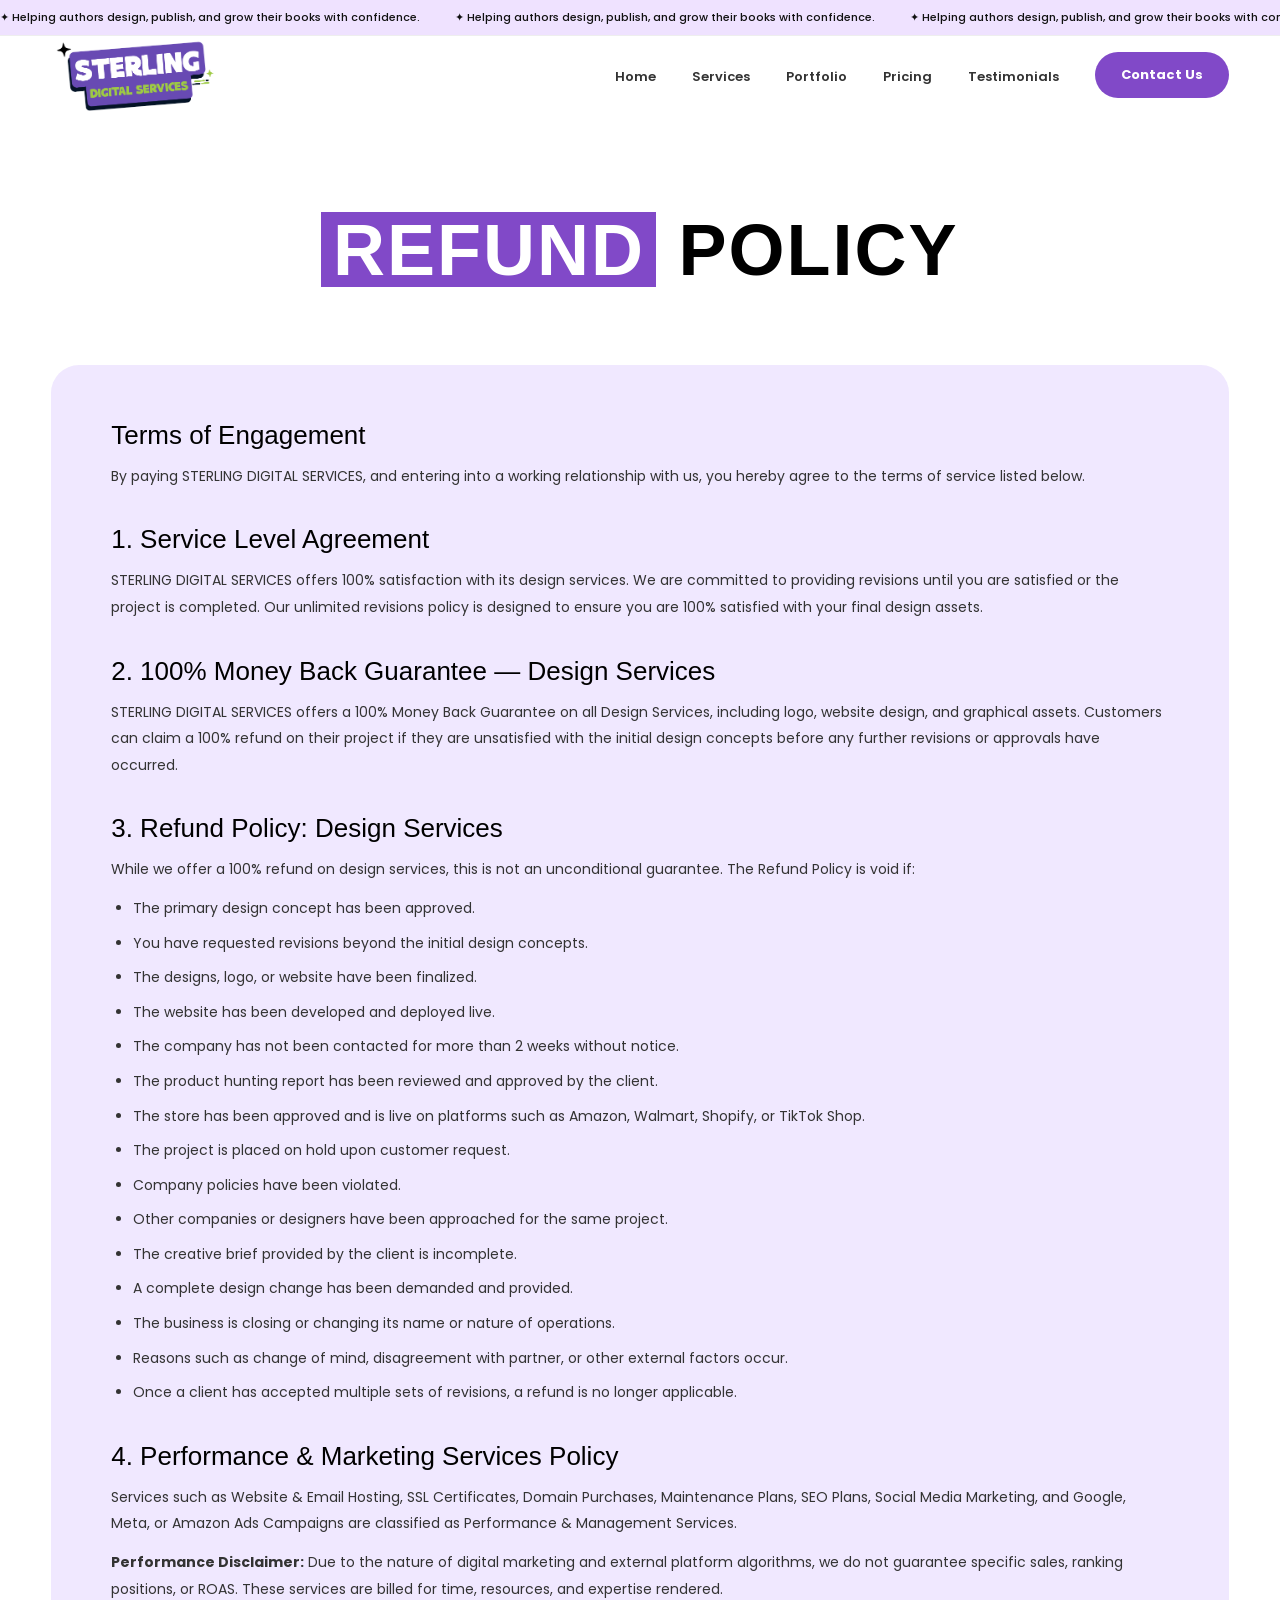
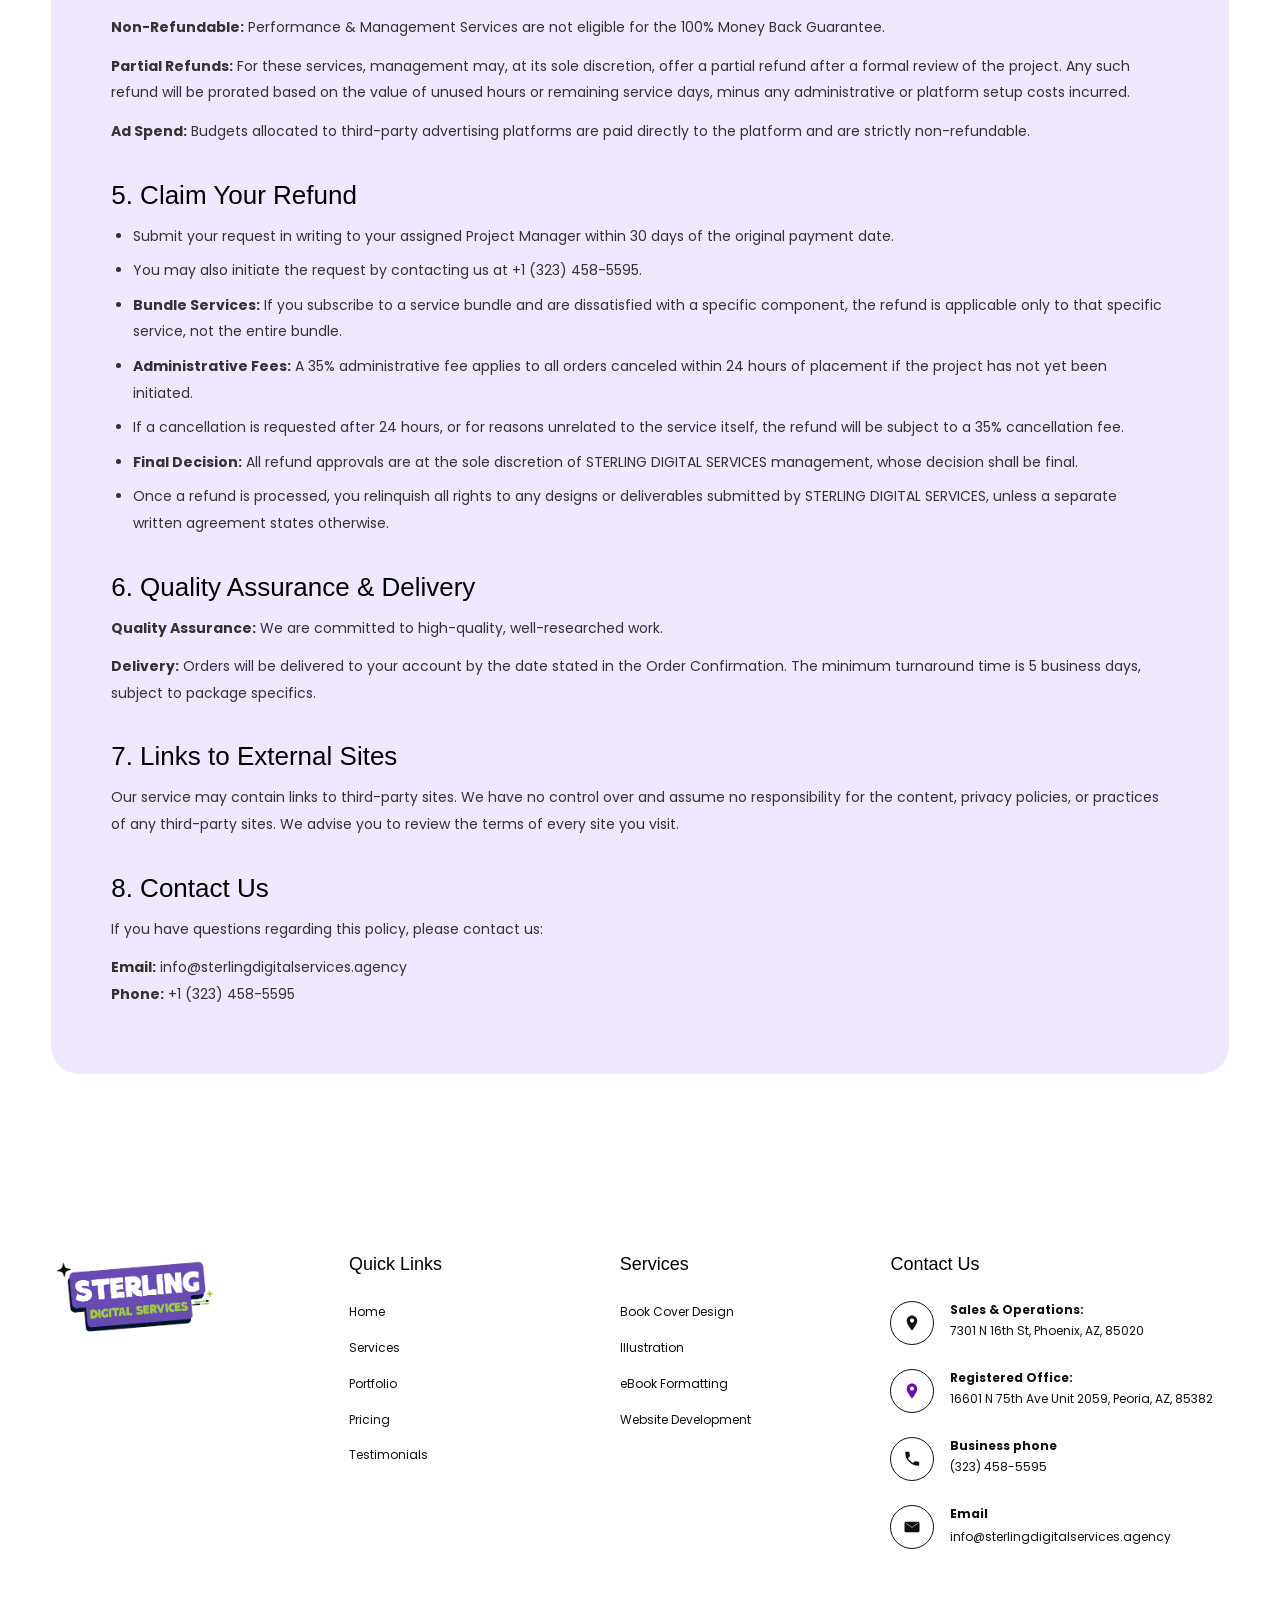
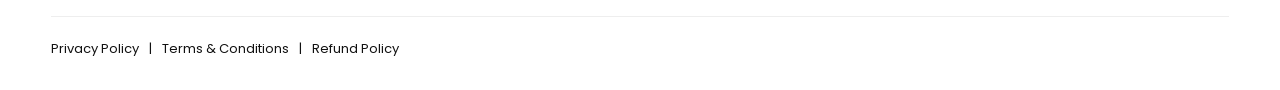
<file: refund-policy.html>
<!DOCTYPE html>
<html lang="en">
<head>
  <meta charset="UTF-8">
  <meta name="viewport" content="width=device-width, initial-scale=1.0">
  <title>Refund Policy</title>
  <link rel="icon" type="image/png" href="assets/sterlinglogo.png">
  <link rel="stylesheet" href="style.css">
</head>

<body>

  <div class="page-decor left-ring top"></div>
  <div class="page-decor right-blob top"></div>

  <header class="topbar">
    <div class="eyebrow">
      <div class="marquee-track">
        <div class="marquee-content">
          <span>✦ Helping authors design, publish, and grow their books with confidence.</span>
          <span>✦ Helping authors design, publish, and grow their books with confidence.</span>
          <span>✦ Helping authors design, publish, and grow their books with confidence.</span>
          <span>✦ Helping authors design, publish, and grow their books with confidence.</span>
        </div>

        <div class="marquee-content" aria-hidden="true">
          <span>✦ Helping authors design, publish, and grow their books with confidence.</span>
          <span>✦ Helping authors design, publish, and grow their books with confidence.</span>
          <span>✦ Helping authors design, publish, and grow their books with confidence.</span>
          <span>✦ Helping authors design, publish, and grow their books with confidence.</span>
        </div>
      </div>
    </div>

    <nav class="navbar wrapper">
      <a href="index.html" class="brand">
        <img src="assets/sterlinglogo.png" alt="Sterlinglounge Logo">
      </a>

      <button class="menu-toggle" type="button" aria-label="Open Menu">
        <span></span>
        <span></span>
        <span></span>
      </button>

      <div class="nav-menu">
        <ul class="menu">
          <li><a href="index.html">Home</a></li>
          <li><a href="index.html#services">Services</a></li>
          <li><a href="index.html#work">Portfolio</a></li>
          <li><a href="index.html#packages">Pricing</a></li>
          <li><a href="index.html#reviews">Testimonials</a></li>
        </ul>

       <a class="nav-btn open-popup" href="javascript:void(0)">Contact Us</a>
      </div>
    </nav>
  </header>

  <main>
    <section class="policy-hero wrapper">
      <h1><span class="purple">REFUND</span> POLICY</h1>
    </section>

    <section class="policy-content wrapper">
      <div class="policy-box">

        <h2>Terms of Engagement</h2>
        <p>
          By paying STERLING DIGITAL SERVICES, and entering into a working relationship with us, you hereby agree to the terms of service listed below.
        </p>

        <h2>1. Service Level Agreement</h2>
        <p>
          STERLING DIGITAL SERVICES offers 100% satisfaction with its design services. We are committed to providing revisions until you are satisfied or the project is completed. Our unlimited revisions policy is designed to ensure you are 100% satisfied with your final design assets.
        </p>

        <h2>2. 100% Money Back Guarantee — Design Services</h2>
        <p>
          STERLING DIGITAL SERVICES offers a 100% Money Back Guarantee on all Design Services, including logo, website design, and graphical assets. Customers can claim a 100% refund on their project if they are unsatisfied with the initial design concepts before any further revisions or approvals have occurred.
        </p>

        <h2>3. Refund Policy: Design Services</h2>
        <p>
          While we offer a 100% refund on design services, this is not an unconditional guarantee. The Refund Policy is void if:
        </p>

        <ul class="policy-list">
          <li>The primary design concept has been approved.</li>
          <li>You have requested revisions beyond the initial design concepts.</li>
          <li>The designs, logo, or website have been finalized.</li>
          <li>The website has been developed and deployed live.</li>
          <li>The company has not been contacted for more than 2 weeks without notice.</li>
          <li>The product hunting report has been reviewed and approved by the client.</li>
          <li>The store has been approved and is live on platforms such as Amazon, Walmart, Shopify, or TikTok Shop.</li>
          <li>The project is placed on hold upon customer request.</li>
          <li>Company policies have been violated.</li>
          <li>Other companies or designers have been approached for the same project.</li>
          <li>The creative brief provided by the client is incomplete.</li>
          <li>A complete design change has been demanded and provided.</li>
          <li>The business is closing or changing its name or nature of operations.</li>
          <li>Reasons such as change of mind, disagreement with partner, or other external factors occur.</li>
          <li>Once a client has accepted multiple sets of revisions, a refund is no longer applicable.</li>
        </ul>

        <h2>4. Performance & Marketing Services Policy</h2>
        <p>
          Services such as Website & Email Hosting, SSL Certificates, Domain Purchases, Maintenance Plans, SEO Plans, Social Media Marketing, and Google, Meta, or Amazon Ads Campaigns are classified as Performance & Management Services.
        </p>

        <p>
          <strong>Performance Disclaimer:</strong> Due to the nature of digital marketing and external platform algorithms, we do not guarantee specific sales, ranking positions, or ROAS. These services are billed for time, resources, and expertise rendered.
        </p>

        <p>
          <strong>Non-Refundable:</strong> Performance & Management Services are not eligible for the 100% Money Back Guarantee.
        </p>

        <p>
          <strong>Partial Refunds:</strong> For these services, management may, at its sole discretion, offer a partial refund after a formal review of the project. Any such refund will be prorated based on the value of unused hours or remaining service days, minus any administrative or platform setup costs incurred.
        </p>

        <p>
          <strong>Ad Spend:</strong> Budgets allocated to third-party advertising platforms are paid directly to the platform and are strictly non-refundable.
        </p>

        <h2>5. Claim Your Refund</h2>
        <ul class="policy-list">
          <li>Submit your request in writing to your assigned Project Manager within 30 days of the original payment date.</li>
          <li>You may also initiate the request by contacting us at +1 (323) 458-5595.</li>
          <li><strong>Bundle Services:</strong> If you subscribe to a service bundle and are dissatisfied with a specific component, the refund is applicable only to that specific service, not the entire bundle.</li>
          <li><strong>Administrative Fees:</strong> A 35% administrative fee applies to all orders canceled within 24 hours of placement if the project has not yet been initiated.</li>
          <li>If a cancellation is requested after 24 hours, or for reasons unrelated to the service itself, the refund will be subject to a 35% cancellation fee.</li>
          <li><strong>Final Decision:</strong> All refund approvals are at the sole discretion of STERLING DIGITAL SERVICES management, whose decision shall be final.</li>
          <li>Once a refund is processed, you relinquish all rights to any designs or deliverables submitted by STERLING DIGITAL SERVICES, unless a separate written agreement states otherwise.</li>
        </ul>

        <h2>6. Quality Assurance & Delivery</h2>
        <p>
          <strong>Quality Assurance:</strong> We are committed to high-quality, well-researched work.
        </p>
        <p>
          <strong>Delivery:</strong> Orders will be delivered to your account by the date stated in the Order Confirmation. The minimum turnaround time is 5 business days, subject to package specifics.
        </p>

        <h2>7. Links to External Sites</h2>
        <p>
          Our service may contain links to third-party sites. We have no control over and assume no responsibility for the content, privacy policies, or practices of any third-party sites. We advise you to review the terms of every site you visit.
        </p>

        <h2>8. Contact Us</h2>
        <p>
          If you have questions regarding this policy, please contact us:
        </p>
        <p>
          <strong>Email:</strong> info@sterlingdigitalservices.agency
          <br>
          <strong>Phone:</strong> +1 (323) 458-5595
        </p>

      </div>
    </section>
  </main>

<footer class="footer-section">
    <span class="footer-decor footer-left-ring"></span>
    <span class="footer-decor footer-right-blob"></span>

    <div class="footer wrapper">
      <div>
        <a href="index.html" class="brand">
          <img src="assets/sterlinglogo.png" alt="Sterlinglounge Logo">
        </a>
        <!-- <p>1111B S Governors Ave STE 6529<br>Dover, DE 19904, US</p> -->
      </div>

      <div>
        <h4>Quick Links</h4>
        <a href="index.html">Home</a>
        <a href="#services">Services</a>
        <a href="#work">Portfolio</a>
        <a href="#packages">Pricing</a>
        <a href="#reviews">Testimonials</a>
      </div>

      <div>
        <h4>Services</h4>
        <a href="#">Book Cover Design</a>
        <a href="#">Illustration</a>
        <a href="#">eBook Formatting</a>
        <a href="#">Website Development</a>
      </div>

      <div>
        <h4>Contact Us</h4>

         <div class="contact-item">
          <span class="contact-icon">
            <svg viewBox="0 0 24 24" aria-hidden="true">
              <path
                d="M12 2C8.1 2 5 5.1 5 9c0 5.2 7 13 7 13s7-7.8 7-13c0-3.9-3.1-7-7-7Zm0 9.5A2.5 2.5 0 1 1 12 6a2.5 2.5 0 0 1 0 5.5Z">
              </path>
            </svg>
          </span>
          <p><b>Sales & Operations:</b><br>7301 N 16th St, Phoenix, AZ, 85020</p>
        </div>

        <div class="contact-item registered-office">
          <span class="contact-icon">
            <svg viewBox="0 0 24 24" aria-hidden="true">
              <path
                d="M12 2C8.1 2 5 5.1 5 9c0 5.2 7 13 7 13s7-7.8 7-13c0-3.9-3.1-7-7-7Zm0 9.5A2.5 2.5 0 1 1 12 6a2.5 2.5 0 0 1 0 5.5Z">
              </path>
            </svg>
          </span>
          <p><b>Registered Office:</b><br>16601 N 75th Ave Unit 2059, Peoria, AZ, 85382</p>
        </div>

        <div class="contact-item">
          <span class="contact-icon">
            <svg viewBox="0 0 24 24" aria-hidden="true">
              <path
                d="M6.6 10.8c1.4 2.8 3.8 5.1 6.6 6.6l2.2-2.2c.3-.3.8-.4 1.2-.3 1.3.4 2.6.6 4 .6.6 0 1 .4 1 1V20c0 .6-.4 1-1 1C10.9 21 3 13.1 3 3.4c0-.6.4-1 1-1h3.6c.6 0 1 .4 1 1 0 1.4.2 2.7.6 4 .1.4 0 .8-.3 1.2l-2.3 2.2z">
              </path>
            </svg>
          </span>
          <p><b>Business phone</b><br>(323) 458-5595</p>
        </div>

        <div class="contact-item">
          <span class="contact-icon">
            <svg viewBox="0 0 24 24" aria-hidden="true">
              <path
                d="M4 5h16c1.1 0 2 .9 2 2v10c0 1.1-.9 2-2 2H4c-1.1 0-2-.9-2-2V7c0-1.1.9-2 2-2Zm8 7.2L4.6 7H4v.4l8 5.6 8-5.6V7h-.6L12 12.2Z">
              </path>
            </svg>
          </span>

          <p>
            <b>Email</b><br>
            <a href="mailto:info@sterlingdigitalservices.agency">
              info@sterlingdigitalservices.agency
            </a>
          </p>
        </div>

      </div>

      <div class="footer-bottom">
        <div class="footer-policy-links">
          <a href="privacy-policy.html">Privacy Policy</a>
          <span>|</span>
          <a href="terms-and-conditions.html">Terms & Conditions</a>
          <span>|</span>
          <a href="refund-policy.html">Refund Policy</a>
        </div>

        <!-- <div class="social-icons">
          <a href="#" aria-label="Facebook">
            <svg viewBox="0 0 24 24">
              <path d="M14 8h2V5h-2c-2.2 0-4 1.8-4 4v2H8v3h2v7h3v-7h2.3l.7-3h-3V9c0-.6.4-1 1-1Z"></path>
            </svg>
          </a>

          <a href="#" aria-label="Instagram">
            <svg viewBox="0 0 24 24">
              <path
                d="M7.5 3h9A4.5 4.5 0 0 1 21 7.5v9a4.5 4.5 0 0 1-4.5 4.5h-9A4.5 4.5 0 0 1 3 16.5v-9A4.5 4.5 0 0 1 7.5 3Zm0 2A2.5 2.5 0 0 0 5 7.5v9A2.5 2.5 0 0 0 7.5 19h9a2.5 2.5 0 0 0 2.5-2.5v-9A2.5 2.5 0 0 0 16.5 5h-9Zm4.5 3.5A3.5 3.5 0 1 1 12 15.5 3.5 3.5 0 0 1 12 8.5Zm0 2A1.5 1.5 0 1 0 12 13.5 1.5 1.5 0 0 0 12 10.5Zm4.1-2.8a1 1 0 1 1 1 1 1 1 0 0 1-1-1Z">
              </path>
            </svg>
          </a>
        </div> -->
      </div>
  </footer>

  <button class="back-to-top" type="button" aria-label="Back to top">↑</button>



<button class="back-to-top" type="button" aria-label="Back to top">↑</button>

<div class="popup-overlay" id="contactPopup">
  <div class="popup-box">
    <button class="popup-close" type="button" aria-label="Close popup">×</button>

    <div class="popup-head">
      <span class="small-label">Start Your Project</span>
      <h2>GET A FREE QUOTE</h2>
      <p>Fill out the form below and our team will contact you shortly.</p>
    </div>

    <form class="popup-form">
      <div class="form-row">
        <input type="text" name="name" placeholder="Your Name" required>
        <input type="email" name="email" placeholder="Email Address" required>
      </div>

      <div class="form-row">
        <input type="tel" name="phone" placeholder="Phone Number" required>
        <select name="service" required>
          <option value="">Select Service</option>
          <option value="Book Cover">Book Cover</option>
          <option value="Illustration">Illustration</option>
          <option value="Self Publishing">Self Publishing</option>
          <option value="Content Writing">Content Writing</option>
          <option value="Marketing">Marketing</option>
          <option value="Website">Website</option>
        </select>
      </div>

      <textarea name="message" placeholder="Tell us about your project" required></textarea>

      <button type="submit" class="popup-submit">Submit Request</button>
    </form>
  </div>
</div>

<script>
  document.addEventListener("click", function (e) {
    const openBtn = e.target.closest(".open-popup");
    const closeBtn = e.target.closest(".popup-close");
    const popup = document.getElementById("contactPopup");

    if (openBtn) {
      e.preventDefault();
      popup.classList.add("show");
      document.body.classList.add("popup-active");
    }

    if (closeBtn) {
      popup.classList.remove("show");
      document.body.classList.remove("popup-active");
    }

    if (popup && e.target === popup) {
      popup.classList.remove("show");
      document.body.classList.remove("popup-active");
    }
  });

  document.addEventListener("keydown", function (e) {
    const popup = document.getElementById("contactPopup");

    if (e.key === "Escape" && popup) {
      popup.classList.remove("show");
      document.body.classList.remove("popup-active");
    }
  });
</script>

<script src="script.js"></script>
</body>
</html>
</file>
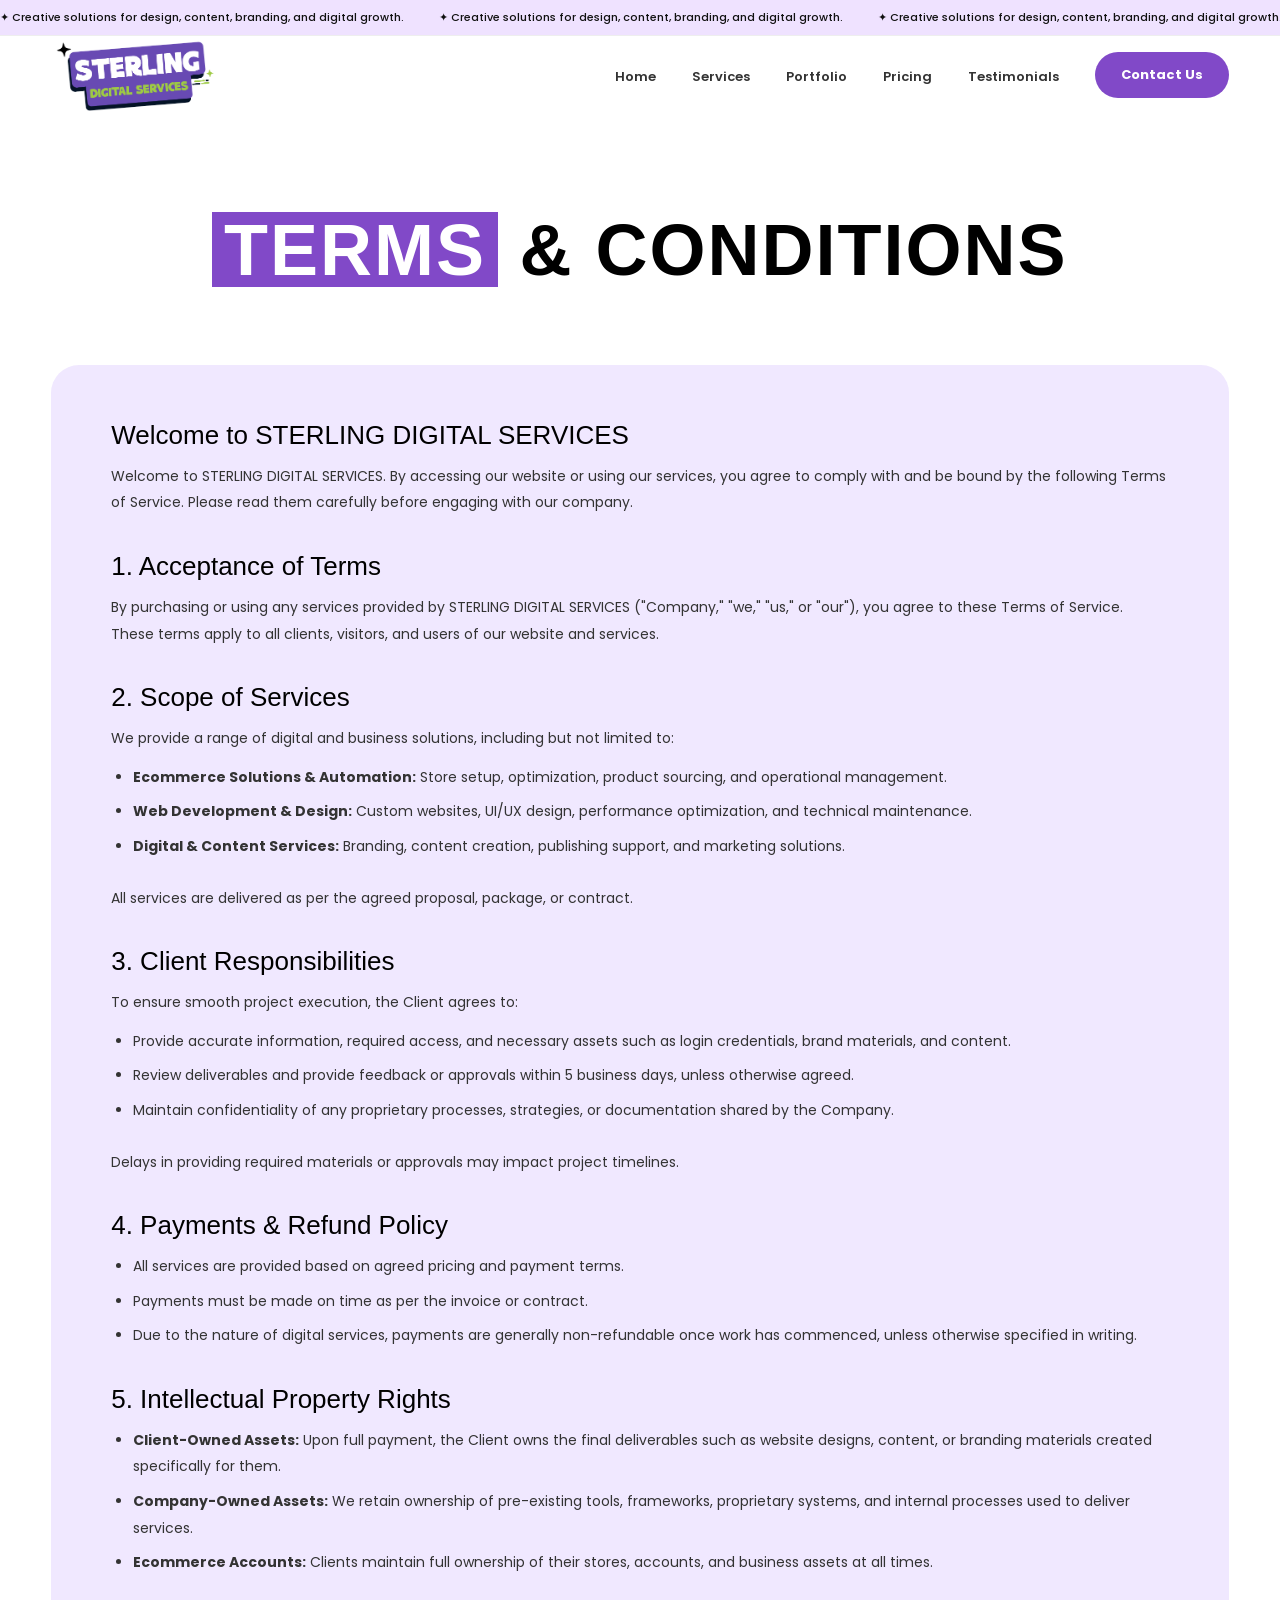
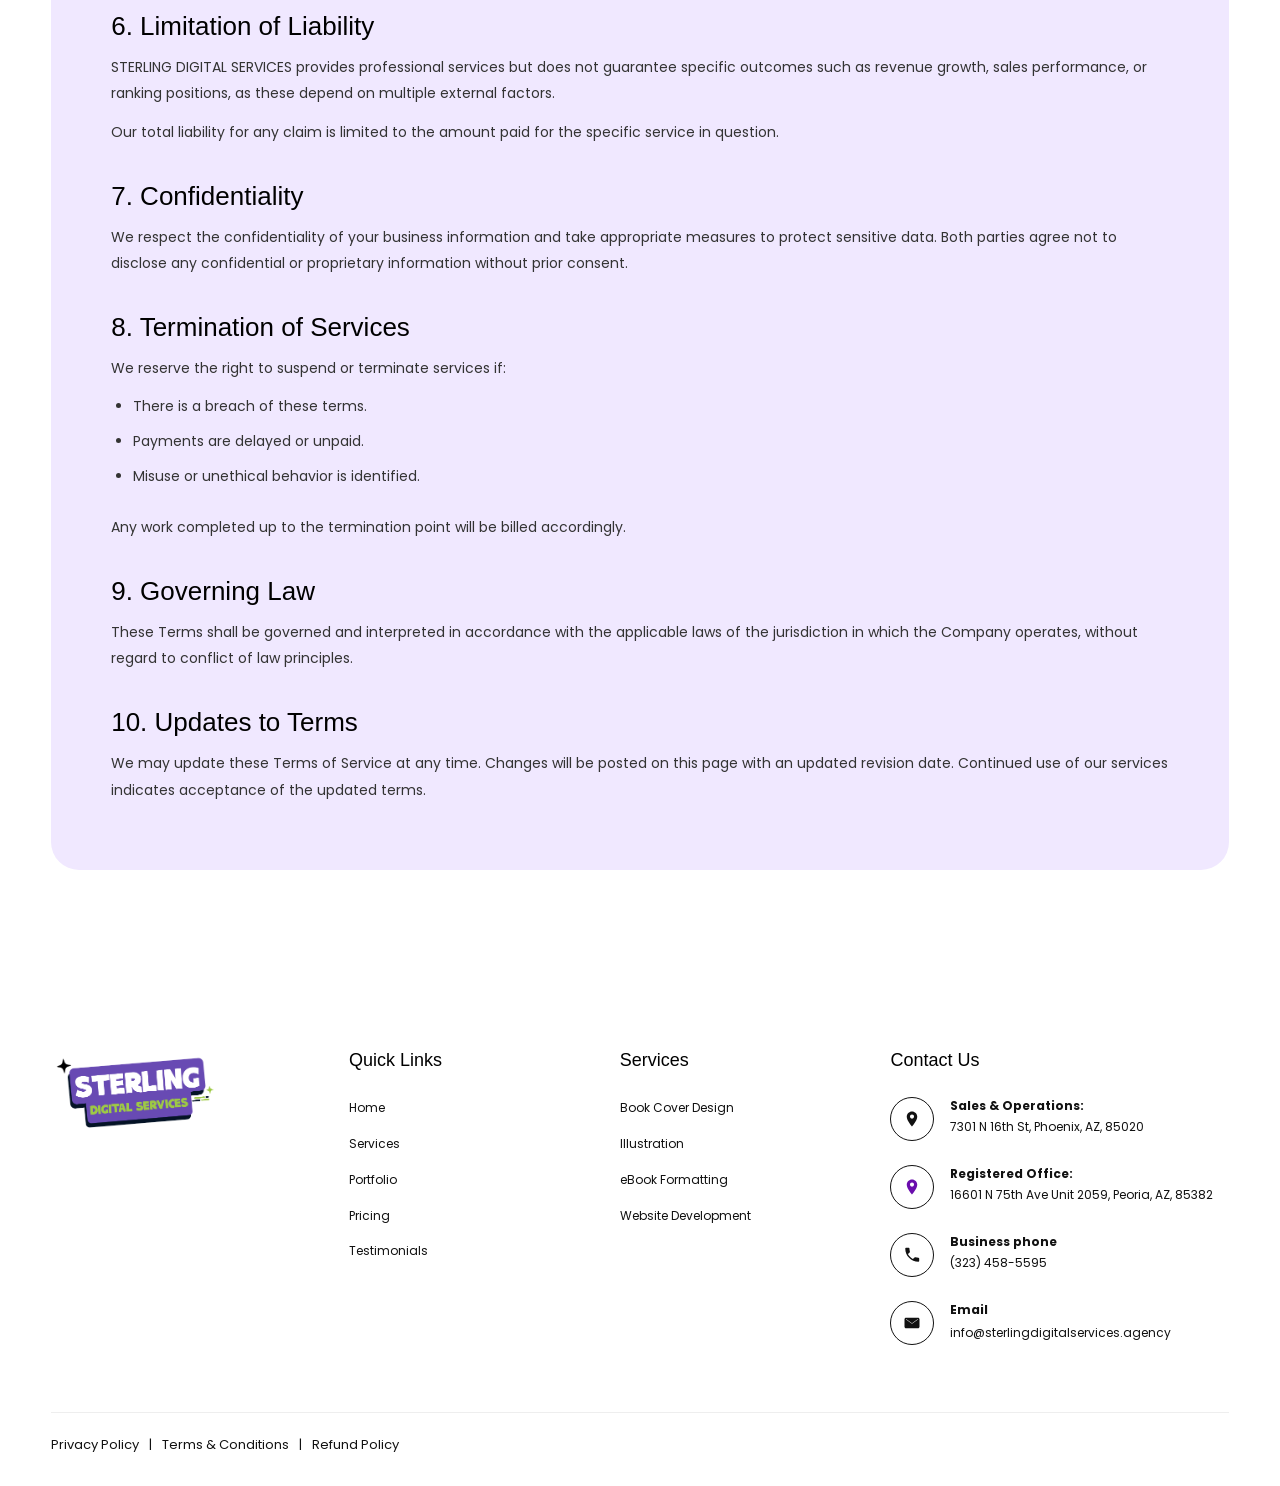
<file: terms-and-conditions.html>
<!DOCTYPE html>
<html lang="en">

<head>
  <meta charset="UTF-8">
  <meta name="viewport" content="width=device-width, initial-scale=1.0">
  <title>Terms & Conditions </title>
  <link rel="icon" type="image/png" href="assets/sterlinglogo.png">
  <link rel="stylesheet" href="style.css">
</head>

<body>

  <div class="page-decor left-ring top"></div>
  <div class="page-decor right-blob top"></div>

  <header class="topbar">
    <div class="eyebrow">
      <div class="marquee-track">
        <div class="marquee-content">
          <span>✦ Creative solutions for design, content, branding, and digital growth.</span>
          <span>✦ Creative solutions for design, content, branding, and digital growth.</span>
          <span>✦ Creative solutions for design, content, branding, and digital growth.</span>
          <span>✦ Creative solutions for design, content, branding, and digital growth.</span>
        </div>

        <div class="marquee-content" aria-hidden="true">
          <span>✦ Creative solutions for design, content, branding, and digital growth.</span>
          <span>✦ Creative solutions for design, content, branding, and digital growth.</span>
          <span>✦ Creative solutions for design, content, branding, and digital growth.</span>
          <span>✦ Creative solutions for design, content, branding, and digital growth.</span>
        </div>
      </div>
    </div>

    <nav class="navbar wrapper">
      <a href="index.html" class="brand">
        <img src="assets/sterlinglogo.png" alt="Sterlinglounge Logo">
      </a>

      <button class="menu-toggle" type="button" aria-label="Open Menu">
        <span></span>
        <span></span>
        <span></span>
      </button>

      <div class="nav-menu">
        <ul class="menu">
          <li><a href="index.html">Home</a></li>
          <li><a href="index.html#services">Services</a></li>
          <li><a href="index.html#work">Portfolio</a></li>
          <li><a href="index.html#packages">Pricing</a></li>
          <li><a href="index.html#reviews">Testimonials</a></li>
        </ul>

       <a class="nav-btn open-popup" href="javascript:void(0)">Contact Us</a>
      </div>
    </nav>
  </header>

  <main>
    <section class="policy-hero wrapper">
      <h1><span class="purple">TERMS</span> & CONDITIONS</h1>
      <!-- <p>Last Updated: April 1, 2026</p> -->
    </section>

    <section class="policy-content wrapper">
      <div class="policy-box">

        <h2>Welcome to STERLING DIGITAL SERVICES</h2>
        <p>
          Welcome to STERLING DIGITAL SERVICES. By accessing our website or using our services, you agree to comply with
          and be bound by the following Terms of Service. Please read them carefully before engaging with our company.
        </p>

        <h2>1. Acceptance of Terms</h2>
        <p>
          By purchasing or using any services provided by STERLING DIGITAL SERVICES ("Company," "we," "us," or "our"),
          you agree to these Terms of Service. These terms apply to all clients, visitors, and users of our website and
          services.
        </p>

        <h2>2. Scope of Services</h2>
        <p>
          We provide a range of digital and business solutions, including but not limited to:
        </p>

        <ul class="policy-list">
          <li>
            <strong>Ecommerce Solutions & Automation:</strong> Store setup, optimization, product sourcing, and
            operational management.
          </li>
          <li>
            <strong>Web Development & Design:</strong> Custom websites, UI/UX design, performance optimization, and
            technical maintenance.
          </li>
          <li>
            <strong>Digital & Content Services:</strong> Branding, content creation, publishing support, and marketing
            solutions.
          </li>
        </ul>

        <p>
          All services are delivered as per the agreed proposal, package, or contract.
        </p>

        <h2>3. Client Responsibilities</h2>
        <p>
          To ensure smooth project execution, the Client agrees to:
        </p>

        <ul class="policy-list">
          <li>Provide accurate information, required access, and necessary assets such as login credentials, brand
            materials, and content.</li>
          <li>Review deliverables and provide feedback or approvals within 5 business days, unless otherwise agreed.
          </li>
          <li>Maintain confidentiality of any proprietary processes, strategies, or documentation shared by the Company.
          </li>
        </ul>

        <p>
          Delays in providing required materials or approvals may impact project timelines.
        </p>

        <h2>4. Payments & Refund Policy</h2>
        <ul class="policy-list">
          <li>All services are provided based on agreed pricing and payment terms.</li>
          <li>Payments must be made on time as per the invoice or contract.</li>
          <li>Due to the nature of digital services, payments are generally non-refundable once work has commenced,
            unless otherwise specified in writing.</li>
        </ul>

        <h2>5. Intellectual Property Rights</h2>
        <ul class="policy-list">
          <li>
            <strong>Client-Owned Assets:</strong> Upon full payment, the Client owns the final deliverables such as
            website designs, content, or branding materials created specifically for them.
          </li>
          <li>
            <strong>Company-Owned Assets:</strong> We retain ownership of pre-existing tools, frameworks, proprietary
            systems, and internal processes used to deliver services.
          </li>
          <li>
            <strong>Ecommerce Accounts:</strong> Clients maintain full ownership of their stores, accounts, and business
            assets at all times.
          </li>
        </ul>

        <h2>6. Limitation of Liability</h2>
        <p>
          STERLING DIGITAL SERVICES provides professional services but does not guarantee specific outcomes such as
          revenue growth, sales performance, or ranking positions, as these depend on multiple external factors.
        </p>
        <p>
          Our total liability for any claim is limited to the amount paid for the specific service in question.
        </p>

        <h2>7. Confidentiality</h2>
        <p>
          We respect the confidentiality of your business information and take appropriate measures to protect sensitive
          data. Both parties agree not to disclose any confidential or proprietary information without prior consent.
        </p>

        <h2>8. Termination of Services</h2>
        <p>
          We reserve the right to suspend or terminate services if:
        </p>

        <ul class="policy-list">
          <li>There is a breach of these terms.</li>
          <li>Payments are delayed or unpaid.</li>
          <li>Misuse or unethical behavior is identified.</li>
        </ul>

        <p>
          Any work completed up to the termination point will be billed accordingly.
        </p>

        <h2>9. Governing Law</h2>
        <p>
          These Terms shall be governed and interpreted in accordance with the applicable laws of the jurisdiction in
          which the Company operates, without regard to conflict of law principles.
        </p>

        <h2>10. Updates to Terms</h2>
        <p>
          We may update these Terms of Service at any time. Changes will be posted on this page with an updated revision
          date. Continued use of our services indicates acceptance of the updated terms.
        </p>

      </div>
    </section>
  </main>

<footer class="footer-section">
    <span class="footer-decor footer-left-ring"></span>
    <span class="footer-decor footer-right-blob"></span>

    <div class="footer wrapper">
      <div>
        <a href="index.html" class="brand">
          <img src="assets/sterlinglogo.png" alt="Sterlinglounge Logo">
        </a>
        <!-- <p>1111B S Governors Ave STE 6529<br>Dover, DE 19904, US</p> -->
      </div>

      <div>
        <h4>Quick Links</h4>
        <a href="index.html">Home</a>
        <a href="#services">Services</a>
        <a href="#work">Portfolio</a>
        <a href="#packages">Pricing</a>
        <a href="#reviews">Testimonials</a>
      </div>

      <div>
        <h4>Services</h4>
        <a href="#">Book Cover Design</a>
        <a href="#">Illustration</a>
        <a href="#">eBook Formatting</a>
        <a href="#">Website Development</a>
      </div>

      <div>
        <h4>Contact Us</h4>

         <div class="contact-item">
          <span class="contact-icon">
            <svg viewBox="0 0 24 24" aria-hidden="true">
              <path
                d="M12 2C8.1 2 5 5.1 5 9c0 5.2 7 13 7 13s7-7.8 7-13c0-3.9-3.1-7-7-7Zm0 9.5A2.5 2.5 0 1 1 12 6a2.5 2.5 0 0 1 0 5.5Z">
              </path>
            </svg>
          </span>
          <p><b>Sales & Operations:</b><br>7301 N 16th St, Phoenix, AZ, 85020</p>
        </div>

        <div class="contact-item registered-office">
          <span class="contact-icon">
            <svg viewBox="0 0 24 24" aria-hidden="true">
              <path
                d="M12 2C8.1 2 5 5.1 5 9c0 5.2 7 13 7 13s7-7.8 7-13c0-3.9-3.1-7-7-7Zm0 9.5A2.5 2.5 0 1 1 12 6a2.5 2.5 0 0 1 0 5.5Z">
              </path>
            </svg>
          </span>
          <p><b>Registered Office:</b><br>16601 N 75th Ave Unit 2059, Peoria, AZ, 85382</p>
        </div>

        <div class="contact-item">
          <span class="contact-icon">
            <svg viewBox="0 0 24 24" aria-hidden="true">
              <path
                d="M6.6 10.8c1.4 2.8 3.8 5.1 6.6 6.6l2.2-2.2c.3-.3.8-.4 1.2-.3 1.3.4 2.6.6 4 .6.6 0 1 .4 1 1V20c0 .6-.4 1-1 1C10.9 21 3 13.1 3 3.4c0-.6.4-1 1-1h3.6c.6 0 1 .4 1 1 0 1.4.2 2.7.6 4 .1.4 0 .8-.3 1.2l-2.3 2.2z">
              </path>
            </svg>
          </span>
          <p><b>Business phone</b><br>(323) 458-5595</p>
        </div>

        <div class="contact-item">
          <span class="contact-icon">
            <svg viewBox="0 0 24 24" aria-hidden="true">
              <path
                d="M4 5h16c1.1 0 2 .9 2 2v10c0 1.1-.9 2-2 2H4c-1.1 0-2-.9-2-2V7c0-1.1.9-2 2-2Zm8 7.2L4.6 7H4v.4l8 5.6 8-5.6V7h-.6L12 12.2Z">
              </path>
            </svg>
          </span>

          <p>
            <b>Email</b><br>
            <a href="mailto:info@sterlingdigitalservices.agency">
              info@sterlingdigitalservices.agency
            </a>
          </p>
        </div>

      </div>

      <div class="footer-bottom">
        <div class="footer-policy-links">
          <a href="privacy-policy.html">Privacy Policy</a>
          <span>|</span>
          <a href="terms-and-conditions.html">Terms & Conditions</a>
          <span>|</span>
          <a href="refund-policy.html">Refund Policy</a>
        </div>

        <!-- <div class="social-icons">
          <a href="#" aria-label="Facebook">
            <svg viewBox="0 0 24 24">
              <path d="M14 8h2V5h-2c-2.2 0-4 1.8-4 4v2H8v3h2v7h3v-7h2.3l.7-3h-3V9c0-.6.4-1 1-1Z"></path>
            </svg>
          </a>

          <a href="#" aria-label="Instagram">
            <svg viewBox="0 0 24 24">
              <path
                d="M7.5 3h9A4.5 4.5 0 0 1 21 7.5v9a4.5 4.5 0 0 1-4.5 4.5h-9A4.5 4.5 0 0 1 3 16.5v-9A4.5 4.5 0 0 1 7.5 3Zm0 2A2.5 2.5 0 0 0 5 7.5v9A2.5 2.5 0 0 0 7.5 19h9a2.5 2.5 0 0 0 2.5-2.5v-9A2.5 2.5 0 0 0 16.5 5h-9Zm4.5 3.5A3.5 3.5 0 1 1 12 15.5 3.5 3.5 0 0 1 12 8.5Zm0 2A1.5 1.5 0 1 0 12 13.5 1.5 1.5 0 0 0 12 10.5Zm4.1-2.8a1 1 0 1 1 1 1 1 1 0 0 1-1-1Z">
              </path>
            </svg>
          </a>
        </div> -->
      </div>
  </footer>

  <button class="back-to-top" type="button" aria-label="Back to top">
    ↑
  </button>

  <button class="back-to-top" type="button" aria-label="Back to top">↑</button>

<div class="popup-overlay" id="contactPopup">
  <div class="popup-box">
    <button class="popup-close" type="button" aria-label="Close popup">×</button>

    <div class="popup-head">
      <span class="small-label">Start Your Project</span>
      <h2>GET A FREE QUOTE</h2>
      <p>Fill out the form below and our team will contact you shortly.</p>
    </div>

    <form class="popup-form">
      <div class="form-row">
        <input type="text" name="name" placeholder="Your Name" required>
        <input type="email" name="email" placeholder="Email Address" required>
      </div>

      <div class="form-row">
        <input type="tel" name="phone" placeholder="Phone Number" required>
        <select name="service" required>
          <option value="">Select Service</option>
          <option value="Book Cover">Book Cover</option>
          <option value="Illustration">Illustration</option>
          <option value="Self Publishing">Self Publishing</option>
          <option value="Content Writing">Content Writing</option>
          <option value="Marketing">Marketing</option>
          <option value="Website">Website</option>
        </select>
      </div>

      <textarea name="message" placeholder="Tell us about your project" required></textarea>

      <button type="submit" class="popup-submit">Submit Request</button>
    </form>
  </div>
</div>

<script>
  document.addEventListener("click", function (e) {
    const openBtn = e.target.closest(".open-popup");
    const closeBtn = e.target.closest(".popup-close");
    const popup = document.getElementById("contactPopup");

    if (openBtn) {
      e.preventDefault();
      popup.classList.add("show");
      document.body.classList.add("popup-active");
    }

    if (closeBtn) {
      popup.classList.remove("show");
      document.body.classList.remove("popup-active");
    }

    if (popup && e.target === popup) {
      popup.classList.remove("show");
      document.body.classList.remove("popup-active");
    }
  });

  document.addEventListener("keydown", function (e) {
    const popup = document.getElementById("contactPopup");

    if (e.key === "Escape" && popup) {
      popup.classList.remove("show");
      document.body.classList.remove("popup-active");
    }
  });
</script>

<script src="script.js"></script>
</body>
</html>
</file>
<file: style.css>
@import url("https://fonts.cdnfonts.com/css/chunkfive");
@import url("https://fonts.googleapis.com/css2?family=Poppins:wght@400;500;600;700;800&display=swap");

:root {
  --purple: #8149c8;
  --purple-dark: #732ee8;
  --lav: #f0e8ff;
  --orange: #fe8b4a;
  --green: #82c118;
  --black: #050505;
  --text: #1d1d1d;
}
* {
  box-sizing: border-box;
  margin: 0;
  padding: 0;
}
html {
  scroll-behavior: smooth;
}

/* preloader css */

.preloader {
  position: fixed;
  inset: 0;
  background:
    radial-gradient(
      circle at 20% 20%,
      rgba(254, 139, 74, 0.22),
      transparent 28%
    ),
    radial-gradient(
      circle at 80% 30%,
      rgba(130, 193, 24, 0.22),
      transparent 30%
    ),
    linear-gradient(135deg, #efe2ff 0%, #ffffff 100%);
  display: flex;
  align-items: center;
  justify-content: center;
  z-index: 99999;
  transition:
    opacity 0.6s ease,
    visibility 0.6s ease;
}

.loader-box img {
  width: 160px;
  height: auto;
  display: block;
  margin: 0 auto 14px;
}
.preloader.hide {
  opacity: 0;
  visibility: hidden;
}

.loader-box {
  text-align: center;
  position: relative;
}

.loader-ring {
  width: 105px;
  height: 105px;
  margin: 0 auto 22px;
  position: relative;
}

.loader-ring span {
  position: absolute;
  inset: 0;
  border-radius: 50%;
  border: 5px solid transparent;
  animation: loaderSpin 1.2s linear infinite;
}

.loader-ring span:nth-child(1) {
  border-top-color: #8149c8;
}

.loader-ring span:nth-child(2) {
  inset: 12px;
  border-right-color: #fe8b4a;
  animation-duration: 1.6s;
  animation-direction: reverse;
}

.loader-ring span:nth-child(3) {
  inset: 24px;
  border-bottom-color: #82c118;
  animation-duration: 1s;
}

.loader-box h2 {
  font-family: "ChunkFive", "Archivo Black", Impact, sans-serif;
  font-size: 38px;
  color: #000;
  letter-spacing: 1px;
  margin-bottom: 8px;
}

.loader-box p {
  font-size: 13px;
  font-weight: 700;
  color: #555;
  margin-bottom: 18px;
  text-transform: uppercase;
  letter-spacing: 3px;
}

.dot {
  animation: loaderDots 1s infinite;
}

.dot:nth-child(2) {
  animation-delay: 0.15s;
}

.dot:nth-child(3) {
  animation-delay: 0.3s;
}

.loader-line {
  width: 210px;
  height: 7px;
  background: #eadcff;
  border-radius: 30px;
  overflow: hidden;
  margin: 0 auto;
}

.loader-line span {
  display: block;
  width: 45%;
  height: 100%;
  border-radius: 30px;
  background: linear-gradient(90deg, #8149c8, #fe8b4a, #82c118);
  animation: loaderLine 1.1s ease-in-out infinite;
}

@keyframes loaderSpin {
  to {
    transform: rotate(360deg);
  }
}

@keyframes loaderDots {
  0%,
  20% {
    opacity: 0;
  }
  50%,
  100% {
    opacity: 1;
  }
}

@keyframes loaderLine {
  0% {
    transform: translateX(-100%);
  }
  100% {
    transform: translateX(230%);
  }
}
/* preloader css end */

body {
  font-family: Poppins, Arial, sans-serif;
  color: var(--text);
  background: #fff;
  overflow-x: hidden;
}

.back-to-top {
  position: fixed;
  right: 24px;
  bottom: 24px;
  width: 46px;
  height: 46px;
  border: 0;
  border-radius: 50%;
  background: #8149c8;
  color: #fff;
  font-size: 24px;
  font-weight: 700;
  cursor: pointer;
  z-index: 999;
  opacity: 0;
  visibility: hidden;
  transform: translateY(15px);
  transition: 0.3s ease;
  box-shadow: 0 12px 25px rgba(129, 73, 200, 0.28);
}

.back-to-top.show {
  opacity: 1;
  visibility: visible;
  transform: translateY(0);
}

.back-to-top:hover {
  background: #fe8b4a;
}

.wrapper {
  width: min(1200px, 92vw);
  margin-inline: auto;
}

.eyebrow {
  width: 100%;
  background: #efe2ff;
  overflow: hidden;
  padding: 9px 0;
  border-bottom: 1px solid #eee;
  color: #111;
}

.marquee-track {
  display: flex;
  width: max-content;
  animation: marqueeMove 18s linear infinite;
}

.marquee-content {
  display: flex;
  flex-shrink: 0;
}

.marquee-track span {
  display: inline-block;
  white-space: nowrap;
  font-size: 11px;
  font-weight: 500;
  padding-right: 35px;
}

@keyframes marqueeMove {
  from {
    transform: translateX(0);
  }
  to {
    transform: translateX(-50%);
  }
}

.navbar {
  height: 78px;
  display: flex;
  align-items: center;
  justify-content: space-between;
  position: relative;
}

.brand {
  font-family: "ChunkFive", "Archivo Black", Impact, sans-serif;
  color: #000;
  text-decoration: none;
  font-size: 21px;
  position: relative;
  z-index: 20;
}

.brand img {
  width: 165px;
  height: auto;
  display: block;
}

.nav-menu {
  display: flex;
  align-items: center;
  gap: 36px;
}

.menu {
  display: flex;
  gap: 36px;
  list-style: none;
  margin: 0;
  padding: 0;
}

.menu a {
  font-size: 13px;
  font-weight: 600;
  color: #333;
  text-decoration: none;
}

.nav-btn {
  background: var(--purple);
  color: #fff;
  text-decoration: none;
  padding: 13px 26px;
  border-radius: 40px;
  font-weight: 700;
  font-size: 13px;
  transition: 0.3s ease;
}
.nav-btn:hover {
  background: var(--green);
  color: #fff;
  transform: translateY(-2px);
 
}

.menu-toggle {
  display: none;
  width: 42px;
  height: 42px;
  border: 0;
  background: #80d21a;
  border-radius: 50%;
  cursor: pointer;
  position: relative;
  z-index: 20;
}

.menu-toggle span {
  display: block;
  width: 20px;
  height: 2px;
  background: #fff;
  margin: 5px auto;
  border-radius: 10px;
  transition: 0.3s ease;
}

.menu-toggle.active span:nth-child(1) {
  transform: translateY(7px) rotate(45deg);
}

.menu-toggle.active span:nth-child(2) {
  opacity: 0;
}

.menu-toggle.active span:nth-child(3) {
  transform: translateY(-7px) rotate(-45deg);
}

@media (max-width: 768px) {
  .navbar {
    height: 70px;
  }

  .menu-toggle {
    display: block;
  }

  .nav-menu {
    position: fixed;
    top: 105px;
    left: 0;
    width: 100%;
    background: #fff;
    padding: 28px 22px 32px;
    flex-direction: column;
    align-items: flex-start;
    gap: 24px;
    box-shadow: 0 18px 45px rgba(0, 0, 0, 0.1);
    transform: translateY(-130%);
    opacity: 0;
    visibility: hidden;
    transition: 0.35s ease;
    z-index: 15;
  }

  .nav-menu.active {
    transform: translateY(0);
    opacity: 1;
    visibility: visible;
  }

  .menu {
    flex-direction: column;
    gap: 18px;
    width: 100%;
  }

  .menu a {
    font-size: 16px;
    color: #000;
  }

  .nav-btn {
    width: 100%;
    text-align: center;
  }
}
.hero {
  text-align: center;
  position: relative;
  padding: 25px 0 35px;
  /* width: 85%; */
}

.hero h1,
.section-title-row h2,
.why h2,
.support h2,
.center-title h2,
.review-head h2,
.cta h2 {
  font-family: "ChunkFive", "Archivo Black", Impact, sans-serif;
  font-weight: 800;
  line-height: 1.2;
  letter-spacing: 2px;
  color: #000;
  text-transform: uppercase;
}
.hero h1 {
  font-size: clamp(45px, 8vw, 78px);
}
.purple,
.orange,
.green {
  display: inline-block;
  color: white;
  padding: 0 0.16em;
  line-height: 1.02;
  /* font-size: 55px; */
}
.purple {
  background: var(--purple);
  padding-top: 2px;
}
.orange {
  background: var(--orange);
  padding-top: 2px;
}
.green {
  background: var(--green);
  padding-top: 2px;
}
.hero p {
  width: min(560px, 92%);
  margin: 16px auto 18px;
  font-size: 14px;
  line-height: 1.65;
}
.btn {
  display: inline-flex;
  align-items: center;
  justify-content: center;
  border-radius: 38px;
  text-decoration: none;
  font-weight: 800;
  font-size: 13px;
  padding: 13px 24px;
}
.purple-btn {
  background: var(--purple);
  color: #fff;
  font-weight: 400;
  transition: 0.3s ease;
}
.purple-btn:hover {
  background: var(--green);
  color: #fff;
  transform: translateY(-2px);
}

.light-btn {
  background: #f1eefc;
  color: #1a1a1a;
  margin-left: 12px;
  font-weight: 400;
}
.white-btn {
  background: #fff;
  color: var(--purple-dark);
  font-weight: 500;
  transition: 0.3s ease;
}

.white-btn:hover {
  background: var(--green);
  color: #fff;
  transform: translateY(-2px);
}

.hero-stage {
  height: 345px;
  margin-top: 18px;
  display: grid;
  grid-template-columns: 1fr 1.12fr 1fr;
  gap: 40px;
  align-items: center;
}

.hero-card {
  height: 290px;
  border-radius: 28px;
  background: var(--lav);
  overflow: hidden;
  display: flex;
  align-items: center;
  justify-content: center;
}

.hero-center {
  height: 300px;
  border-radius: 25px;
  background: var(--lav);
  position: relative;
  display: flex;
  align-items: end;
  justify-content: center;
  overflow: hidden;
}

.hero-card img,
.hero-center img {
  width: 88%;
  height: 100%;
  object-fit: contain;
  display: block;
}

/* Left image */
.card-left img {
  object-fit: cover;
  object-position: center;
}

/* Center image */
.hero-center img {
  height: 280px;
  width: auto;
  object-fit: contain;
  z-index: 2;
}

/* Right image */
.card-right img {
  object-fit: cover;
  object-position: center;
}
.tag {
  position: absolute;
  font-weight: 800;
  font-size: 13px;
  color: #000;
  border: 3px solid rgba(0, 0, 0, 0.08);
  padding: 9px 18px;
  border-radius: 30px;
  z-index: 3;
  white-space: nowrap;
}
.orange-tag {
  background: #ff7b1e;
  left: -38px;
  top: 75px;
  transform: rotate(-2deg);
  font-weight: 400;
}
.green-tag {
  background: #91ec16;
  right: -45px;
  top: 24px;
  transform: rotate(12deg);
  font-weight: 400;
}
.section-gap {
  padding-top: 95px;
}

.section-title-row {
  display: flex;
  align-items: flex-start;
  justify-content: space-between;
  margin-bottom: 40px;
}
.section-title-row h2 {
  font-size: clamp(37px, 5.6vw, 64px);
}
.mini-btn,
.pill {
  display: inline-block;
  background: var(--purple);
  color: #fff;
  text-decoration: none;
  border-radius: 30px;
  font-weight: 400;
  font-size: 14px;
  padding: 10px 19px;
  transition: 0.3s ease;
}

.mini-btn:hover,
.pill:hover {
  background: var(--green);
  color: #fff;
  transform: translateY(-2px);
}

.service-grid {
  display: grid;
  grid-template-columns: repeat(2, 1fr);
  gap: 28px;
}
.service-card {
  background: var(--lav);
  border-radius: 27px;
  padding: 28px;
  min-height: 330px;
}
.service-card img {
  width: 100%;
  border-radius: 14px;
  display: block;
  object-fit: cover;
}
.service-card h3 {
  font-weight: 900;
  color: #000;
  margin: 20px 0 16px;
  font-size: 20px;
}
.text-card img {
  margin-top: 30px;
}
.small-card {
  min-height: 300px;
}
/* .small-card img {
  height: 230px;
} */
.why {
  display: grid;
  grid-template-columns: 1fr 1.05fr;
  gap: 70px;
  align-items: center;
}
.photo-wrap,
.support-img {
  position: relative;
}

.photo-wrap img,
.support-img img {
  width: 100%;
  display: block;
  border-radius: 0 28px 28px 0;
}
.arc {
  position: absolute;
  width: 180px;
  height: 180px;
  border: 8px solid var(--orange);
  border-right: 0;
  border-bottom: 0;
  border-radius: 100% 0 0 0;
  left: -43px;
  top: -8px;
  z-index: -1;
}
.why-copy h2 {
  font-size: clamp(39px, 5.2vw, 65px);
  margin-bottom: 20px;
  font-size: 60px;
  font-weight: 500;
}
.why-copy p,
.support-copy p {
  font-size: 14px;
  line-height: 1.8;
  color: #444;
  margin-bottom: 20px;
}
.mini-columns {
  display: grid;
  grid-template-columns: 1fr 1fr;
  gap: 38px;
  margin-top: 42px;
}
.mini-columns h4 {
  font-size: 17px;
  margin-bottom: 10px;
  font-weight: 500;
}
.mini-columns p {
  font-size: 13px;
}
.btn.small {
  padding: 10px 20px;
  font-size: 14px;
}
.support {
  position: relative;
  padding-top: 40px;
  display: grid;
  grid-template-columns: 1.15fr 0.85fr;
  gap: 55px;
  align-items: end;
}
.support-title {
  font-size: 60px !important;
  line-height: 1.15;
}

.support h2 {
  font-size: clamp(37px, 5vw, 61px);
}
.support-copy {
  padding-bottom: 80px;
}
.support-img {
  align-self: start;
}
/* .support-img img {
  border-radius: 30px;
  background: var(--lav);
} */
.orange-arc {
  left: -55px;
  top: -38px;
  transform: rotate(35deg);
}
.process-row {
  grid-column: 1/3;
  display: grid;
  grid-template-columns: repeat(4, 1fr);
  gap: 18px;
  margin-top: -28px;
}
.process-row article {
  min-height: 174px;
  padding: 25px 18px;
  border-radius: 13px;
  background: #f0e8ff;
}
.process-row article img {
  width: 34px;
  height: 34px;
  object-fit: contain;
  margin-bottom: 18px;
}

.process-row span {
  display: inline-flex;
  width: 34px;
  height: 34px;
  border-radius: 50%;
  align-items: center;
  justify-content: center;
  background: var(--purple);
  color: #fff;
  margin-bottom: 18px;
}
.process-row h3 {
  font-size: 15px;
  color: #000;
  margin-bottom: 8px;
}
.process-row p {
  font-size: 13px;
  line-height: 1.5;
}
.process-row .active {
  background: var(--purple);
  color: #fff;
}
.process-row .active h3,
.process-row .orange-card h3,
.process-row .green-card h3 {
  color: #fff;
}
.process-row .orange-card {
  background: var(--orange);
  color: #fff;
}
.process-row .green-card {
  background: var(--green);
  color: #fff;
}
.process-row .orange-card span,
.process-row .green-card span,
.process-row .active span {
  background: rgba(255, 255, 255, 0.25);
}

.marketing {
  display: grid;
  grid-template-columns: 0.95fr 1.05fr;
  gap: 60px;
  align-items: center;
  position: relative;
  padding-top: 120px;
}

.marketing-copy .small-label {
  display: inline-block;
  background: #efe2ff;
  color: #8149c8;
  padding: 9px 18px;
  border-radius: 30px;
  font-size: 12px;
  font-weight: 800;
  letter-spacing: 1px;
  margin-bottom: 20px;
}

.marketing-title {
  font-family: "ChunkFive", "Archivo Black", Impact, sans-serif;
  font-size: 52px;
  line-height: 1.18;
  letter-spacing: 2px;
  color: #000;
  text-transform: uppercase;
  margin-bottom: 22px;
}

.marketing-copy p {
  font-size: 14px;
  line-height: 1.8;
  color: #444;
  margin-bottom: 28px;
  max-width: 520px;
}

.marketing-grid {
  display: grid;
  grid-template-columns: repeat(2, 1fr);
  gap: 22px;
}

.marketing-card {
  min-height: 230px;
  background: #f0e8ff;
  border-radius: 22px;
  padding: 28px 24px;
  transition: 0.3s ease;
}

.marketing-card:hover {
  transform: translateY(-7px);
  box-shadow: 0 20px 45px rgba(83, 55, 129, 0.14);
}

.marketing-icon {
  width: 44px;
  height: 44px;
  border-radius: 50%;
  background: #8149c8;
  color: #fff;
  display: grid;
  place-items: center;
  font-size: 18px;
  margin-bottom: 26px;
}

.marketing-card h3 {
  font-family: "ChunkFive", "Archivo Black", Impact, sans-serif;
  font-size: 23px;
  color: #000;
  margin-bottom: 12px;
  font-weight: 500;
}

.marketing-card p {
  font-size: 13px;
  line-height: 1.65;
  color: #555;
}

.marketing-card.active {
  background: #8149c8;
}

.marketing-card.active h3,
.marketing-card.active p,
.marketing-card.orange-card h3,
.marketing-card.orange-card p,
.marketing-card.green-card h3,
.marketing-card.green-card p {
  color: #fff;
}

.marketing-card.active .marketing-icon,
.marketing-card.orange-card .marketing-icon,
.marketing-card.green-card .marketing-icon {
  background: rgba(255, 255, 255, 0.25);
}

.marketing-card.orange-card {
  background: #fe8b4a;
}

.marketing-card.green-card {
  background: #82c118;
}

@media (max-width: 900px) {
  .marketing {
    grid-template-columns: 1fr;
    gap: 45px;
  }

  .marketing-copy {
    text-align: center;
  }

  .marketing-copy p {
    margin-inline: auto;
  }
}

@media (max-width: 600px) {
  .marketing {
    padding-top: 80px;
  }

  .marketing-title {
    font-size: 31px;
        text-align: left;

  }

  .marketing-grid {
    grid-template-columns: 1fr;
  }

  .marketing-card {
    min-height: auto;
  }
}
/* marketing section end  */



/* ///////////////////////////packges section css //////////////////// */
.packages {
  position: relative;
  padding-top: 120px;
}

.packages-head {
  text-align: center;
  max-width: 760px;
  margin: 0 auto 65px;
}

.small-label {
  display: inline-block;
  background: #efe2ff;
  color: #8149c8;
  padding: 9px 18px;
  border-radius: 30px;
  font-size: 12px;
  font-weight: 800;
  letter-spacing: 1px;
  margin-bottom: 18px;
}

.packages-head h2 {
  font-family: "ChunkFive", "Archivo Black", Impact, sans-serif;
  font-size: clamp(38px, 5vw, 66px);
  line-height: 1.18;
  letter-spacing: 2px;
  color: #000;
  text-transform: uppercase;
  font-size: 55px;
  font-weight: 500;
}

.packages-head p {
  font-size: 14px;
  line-height: 1.7;
  color: #555;
  max-width: 560px;
  margin: 22px auto 0;
}

.packages-grid {
  display: grid;
  grid-template-columns: repeat(3, 1fr);
  gap: 28px;
  align-items: stretch;
}

.package-card {
  position: relative;
  background: #f0e8ff;
  border-radius: 28px;
  padding: 34px 30px;
  min-height: 520px;
  display: flex;
  flex-direction: column;
  overflow: hidden;
  transition: 0.3s ease;
}

.package-card:hover {
  transform: translateY(-8px);
  box-shadow: 0 25px 55px rgba(83, 55, 129, 0.14);
}

.package-icon {
  width: 52px;
  height: 52px;
  background: #8149c8;
  color: #fff;
  border-radius: 50%;
  display: grid;
  place-items: center;
  font-size: 22px;
  margin-bottom: 28px;
}
.package-icon-color{
  width: 52px;
  height: 52px;
  background:white;
  color: var(--purple);
  border-radius: 50%;
  display: grid;
  place-items: center;
  font-size: 22px;
  margin-bottom: 28px;
}

.package-card h3 {
  font-family: "ChunkFive", "Archivo Black", Impact, sans-serif;
  font-size: 30px;
  color: #000;
  margin-bottom: 12px;
  font-weight: 400;
}

.package-desc {
  font-size: 13px;
  color: #555;
  line-height: 1.7;
  margin-bottom: 24px;
}

.package-price {
  font-family: "ChunkFive", "Archivo Black", Impact, sans-serif;
  font-size: 44px;
  color: #000;
  margin-bottom: 25px;
}

.package-price span {
  font-family: Poppins, Arial, sans-serif;
  font-size: 13px;
  font-weight: 600;
  color: #666;
}

.package-card ul {
  list-style: none;
  margin-bottom: 30px;
  flex: 1;
}

.package-card li {
  position: relative;
  font-size: 13px;
  color: #222;
  padding-left: 24px;
  margin-bottom: 14px;
  line-height: 1.5;
}

.package-card li::before {
  content: "✓";
  position: absolute;
  left: 0;
  top: 0;
  color: #82c118;
  font-weight: 900;
}

.package-btn {
  display: inline-flex;
  align-items: center;
  justify-content: center;
  background: #8149c8;
  color: #fff;
  text-decoration: none;
  border-radius: 40px;
  padding: 14px 24px;
  font-size: 13px;
  font-weight: 400;
  transition: 0.3s ease;
}

.package-btn:hover {
  background: var(--green);
  transform: translateY(-2px);
}

.featured-package {
  background: #8149c8;
  color: #fff;
  transform: translateY(-22px);
}

.featured-package:hover {
  transform: translateY(-30px);
}

.featured-package h3,
.featured-package .package-price,
.featured-package li {
  color: #fff;
}

.featured-package .package-desc,
.featured-package .package-price span {
  color: rgba(255, 255, 255, 0.78);
}

.featured-package .package-icon {
  background: var(--purple);
}

.featured-package .package-btn {
  background: white;
  color: #050505;
}

.featured-package .package-btn:hover {
  background: var(--green);
  color: white;
}

.popular-badge {
  position: absolute;
  top: 24px;
  right: 24px;
  background: #fff;
  color: var(--purple);
  border-radius: 30px;
  padding: 8px 14px;
  font-size: 11px;
  font-weight: 900;
  letter-spacing: 1px;
}

@media (max-width: 900px) {
  .packages-grid {
    grid-template-columns: 1fr;
  }

  .featured-package {
    transform: none;
  }

  .featured-package:hover {
    transform: translateY(-8px);
  }

  .package-card {
    min-height: auto;
  }
}

@media (max-width: 520px) {
  .packages {
    padding-top: 80px;
  }

  .packages-head h2 {
    font-size: 31px;
      text-align: left;

  }

  .package-card {
    padding: 28px 22px;
  }

  .package-price {
    font-size: 36px;
  }
}

/* ///////////// packges css end //////////////// */
.projects {
  position: relative;
  padding-top: 95px;
  padding-bottom: 70px;
  overflow: hidden;
}

.projects .wrapper {
  position: relative;
  z-index: 2;
}

.center-title {
  text-align: center;
  margin-bottom: 65px;
}

.projects-title,
.projects .center-title h2 {
  font-family: "ChunkFive", "Archivo Black", Impact, sans-serif;
  font-size: clamp(42px, 5.6vw, 55px);
  line-height: 1.22;
  letter-spacing: 2px;
  color: #000;
  text-transform: uppercase;
  margin: 0 auto;
  text-align: center;
  font-weight: 800;
}

.projects-title .orange,
.projects .center-title h2 .orange {
  display: inline-block;
  background: #ff6b00;
  color: #fff;
  padding: 0 14px 6px;
  line-height: 1;
}

.project-box {
  background: #e7d8ff;
  border-radius: 34px;
  padding: 70px 38px 80px;
  overflow: hidden;
}

.project-tabs {
  display: flex;
  justify-content: center;
  gap: 14px;
  flex-wrap: wrap;
  margin-bottom: 58px;
}

.project-tab {
  border: 0;
  background: var(--purple);
  color: #fff;
  padding: 14px 30px;
  border-radius: 40px;
  font-family: Poppins, Arial, sans-serif;
  font-size: 14px;
  font-weight: 700;
  cursor: pointer;
  transition: 0.3s ease;
}

.project-tab:hover,
.project-tab.active {
  background: #6f35c4;
  transform: translateY(-2px);
}

.project-slider {
  display: none;
  position: relative;
}

.project-slider.active {
  display: block;
}

.project-window {
  overflow: hidden;
  width: 100%;
}

.project-track {
  display: flex;
  gap: 34px;
  transition: transform 0.45s ease;
  will-change: transform;
}

.project-card {
  flex: 0 0 calc((100% - 34px) / 2);
  height: 350px;
  background: #f3eaff;
  border: 9px solid #f3eaff;
  border-radius: 18px;
  overflow: hidden;
}

.project-card img {
  width: 100%;
  height: 100%;
  object-fit: cover;
}

.project-arrow {
  position: absolute;
  top: 50%;
  transform: translateY(-50%);
  width: 46px;
  height: 46px;
  border: 0;
  border-radius: 50%;
  background:var(--purple);
  color: #fff;
  font-size: 30px;
  cursor: pointer;
  z-index: 5;
  transition: 0.3s ease;
}

.project-arrow:hover {
  background: var(--purple-dark);
}

.project-prev {
  left: -18px;
}

.project-next {
  right: -18px;
}

@media (max-width: 900px) {
  .projects {
    padding-top: 75px;
  }

  .center-title {
    margin-bottom: 45px;
  }

  .project-box {
    padding: 55px 24px 65px;
  }

  .project-card {
    height: 300px;
  }
}

@media (max-width: 650px) {
  .projects-title,
  .projects .center-title h2 {
    font-size: 34px;
    line-height: 1.25;
    letter-spacing: 1px;
  }

  .projects-title .orange,
  .projects .center-title h2 .orange {
    padding: 0 8px 4px;
  }

  .project-card {
    flex: 0 0 100%;
    height: 260px;
  }

  .project-track {
    gap: 18px;
  }

  .project-tabs {
    margin-bottom: 38px;
  }

  .project-tab {
    padding: 11px 18px;
    font-size: 12px;
  }

  .project-prev {
    left: -8px;
  }

  .project-next {
    right: -8px;
  }
}

@media (max-width: 520px) {
  .projects-title,
  .projects .center-title h2 {
    font-size: 27px;
    line-height: 1.28;
    letter-spacing: 0.5px;
        text-align: left;

  }

  .projects-title .orange,
  .projects .center-title h2 .orange {
    padding: 0 6px 3px;
  }

  .project-box {
    padding: 40px 16px 50px;
    border-radius: 24px;
  }
}


.reviews {
  position: relative;
  overflow: hidden;
  padding: 90px 0 70px;
  background: #fff;
}

.review-head {
  display: flex;
  justify-content: space-between;
  align-items: flex-start;
}

.review-head h2 {
  font-family: "ChunkFive", "Archivo Black", Impact, sans-serif;
  font-size: clamp(42px, 5vw, 64px);
  line-height: 1.18;
  color: #000;
  margin: 0;
}

.review-head .purple {
  display: inline-block;
  background: #8b4bd8;
  color: #fff;
  padding: 0 13px 3px;
}

.review-sub {
  font-size: 16px;
  font-weight: 600;
  color: #565656;
  margin: 24px 0 90px;
}

.arrows {
  display: flex;
  align-items: center;
  gap: 18px;
  margin-top: 22px;
}

.arrows button {
  border: 0;
  background: transparent;
  color: #8b4bd8;
  width: 22px;
  height: 22px;
  font-size: 18px;
  font-weight: 700;
  cursor: pointer;
}

.arrows button:last-child {
  width: 54px;
  height: 54px;
  border-radius: 50%;
  background: #8b4bd8;
  color: #fff;
  font-size: 22px;
}

.review-slider {
  overflow: visible;
  width: 100%;
}

.review-track {
  display: flex;
  gap: 18px;
  transition: transform 0.45s ease;
  will-change: transform;
}

.review-card {
  flex: 0 0 calc((100% - 54px) / 4);
  min-height: 198px;
  border: 1px solid #eee9fb;
  border-radius: 18px;
  padding: 28px 26px 24px;
  background: #fff;
  box-shadow: 0 22px 45px rgba(110, 81, 158, 0.08);
}

.review-card img {
  width: 48px;
  height: 48px;
  border-radius: 50%;
  object-fit: cover;
}

.review-card h3 {
  font-family: "ChunkFive", "Archivo Black", Impact, sans-serif;
  font-size: 21px;
  margin: 28px 0 12px;
  color: #000;
  font-weight: 500;
}

.review-card p {
  font-size: 15px;
  line-height: 1.55;
  color: #6b6b6b;
  margin: 0 0 16px;
  max-width: 190px;
}

.stars {
  color: #ff9f00;
  letter-spacing: 3px;
  font-size: 16px;
}

.review-footer {
  display: flex;
  align-items: center;
  gap: 55px;
  margin-top: 45px;
}

.review-dots {
  display: flex;
  gap: 9px;
}

.review-dots button {
  width: 7px;
  height: 7px;
  border: 0;
  border-radius: 50%;
  background: #eadfcb;
  padding: 0;
  cursor: pointer;
}

.review-dots button.active {
  background: #8b4bd8;
}

.review-line {
  flex: 1;
  height: 1px;
  background: #eee;
}

.review-decor {
  position: absolute;
  pointer-events: none;
  z-index: 0;
}

.review-left-blob {
  width: 150px;
  height: 145px;
  background: #e3f5cf;
  border-radius: 0 70% 70% 0;
  left: 0;
  top: 165px;
}

.review-right-ring {
  width: 145px;
  height: 205px;
  border: 18px solid #c3a5f4;
  border-right: 0;
  border-radius: 120px 0 0 120px;
  right: -55px;
  top: 175px;
}

.reviews .wrapper {
  position: relative;
  z-index: 2;
}

@media (max-width: 1024px) {
  .review-card {
    flex-basis: calc((100% - 36px) / 3);
  }
}

@media (max-width: 768px) {
  .review-head {
    gap: 25px;
  }

  .review-sub {
    margin-bottom: 50px;
  }

  .review-card {
    flex-basis: calc((100% - 18px) / 2);
  }
}

@media (max-width: 520px) {
  .review-head {
    flex-direction: column;
  }

  .review-card {
    flex-basis: 85%;
  }

  .review-footer {
    gap: 25px;
  }
}

.cta {
  /* width: 90%;   */
  margin-top: 95px;
  min-height: 285px;
  border-radius: 11px;
  background: linear-gradient(135deg, #a458ff 0%, #7615ff 48%, #982fff 100%);
  position: relative;
  overflow: hidden;
  text-align: center;
  color: #fff;
  padding: 54px 30px;
}
.cta h2 {
  font-size: clamp(30px, 4.5vw, 54px);
  color: #fff;
}
.cta p {
  width: min(620px, 90%);
  margin: 18px auto 22px;
  font-size: 13px;
}
.shape {
  position: absolute;
  border-radius: 50%;
  opacity: 0.9;
}
.shape.one {
  width: 150px;
  height: 150px;
  background: #b2ff5c;
  right: -45px;
  top: -38px;
}
.shape.two {
  width: 128px;
  height: 128px;
  background: #ff8b40;
  left: -48px;
  bottom: -54px;
}
.shape.three {
  width: 100px;
  height: 100px;
  background: #b76fff;
  right: 40px;
  bottom: -45px;
}

.footer-section {
  position: relative;
  overflow: hidden;
  background: #fff;
}

.footer {
  padding: 90px 0 35px;
  display: grid;
  grid-template-columns: 1.1fr 1fr 1fr 1.25fr;
  /* gap: 55px; */
  position: relative;
  z-index: 2;
}

.footer h3 {
  font-family: "ChunkFive", "Archivo Black", Impact, sans-serif;
  font-size: 28px;
  margin-bottom: 22px;
  color: #000;
}

.footer h4 {
  font-family: "ChunkFive", "Archivo Black", Impact, sans-serif;
  font-size: 18px;
  margin-bottom: 26px;
  color: #000;
  font-weight: 400;
}

.footer p,
.footer a {
  display: block;
  font-size: 12px;
  font-weight: 700;
  color: #111;
  text-decoration: none;
  line-height: 1.9;
  font-weight: 400;
}

.footer a {
  margin-bottom: 13px;
}

.contact-item {
  display: flex;
  gap: 16px;
  align-items: flex-start;
  margin-bottom: 24px;
}

.contact-item p {
  margin: 0;
  line-height: 1.55;
}

.contact-item p b {
  display: inline-block;
  margin-bottom: 2px;
  font-weight: 700;
}
.registered-office .contact-icon svg path {
    fill: #6A0DAD; /* Purple */
}


.contact-icon {
  width: 44px;
  height: 44px;
  border: 1.5px solid #111;
  border-radius: 50%;
  display: inline-flex;
  align-items: center;
  justify-content: center;
  flex: 0 0 44px;
  color: #111;
}

.contact-icon svg {
  width: 18px;
  height: 18px;
  display: block;
  fill: #111;
}

.contact-item p a {
  color: #111;
  text-decoration: none;
}

.contact-item p a:hover {
  color: var(--purple);
}
@media (max-width: 520px) {
  .contact-icon {
    width: 40px;
    height: 40px;
    flex-basis: 40px;
  }

  .contact-icon svg {
    width: 16px;
    height: 16px;
  }
}

.footer-bottom {
  grid-column: 1 / 5;
  border-top: 1px solid #eee;
  padding-top: 25px;
  margin-top: 30px;
  display: flex;
  align-items: center;
  justify-content: space-between;
  gap: 25px;
}

.footer-policy-links {
  display: flex;
  align-items: center;
  gap: 10px;
}

.footer-policy-links a,
.footer-policy-links span {
  font-size: 13px;
  color: #111;
  text-decoration: none;
  line-height: 1;
  margin: 0;
  font-weight: 400;
}

.footer-policy-links a:hover {
  color: var(--purple);
}

.social-icons {
  display: flex;
  align-items: center;
  gap: 12px;
}

.social-icons a {
  width: 42px;
  height: 42px;
  margin: 0;
  border: 1px solid #ddd;
  border-radius: 50%;
  display: inline-flex;
  align-items: center;
  justify-content: center;
  background: #fff;
  transition: 0.3s ease;
}

.social-icons a:hover {
  background: var(--purple);
  border-color: var(--purple);
  transform: translateY(-2px);
}

.social-icons svg {
  width: 16px;
  height: 16px;
  fill: #000;
  transition: 0.3s ease;
}

.social-icons a:hover svg {
  fill: #fff;
}

@media (max-width: 600px) {
  .footer-bottom {
    grid-column: 1;
    flex-direction: column;
    align-items: flex-start;
    gap: 18px;
  }

  .footer-policy-links {
    flex-wrap: wrap;
  }
}

@media (max-width: 900px) {
  .footer-bottom {
    grid-column: 1 / 3;
  }
}



@media (max-width: 900px) {
  .footer {
    grid-template-columns: 1fr 1fr;
    gap: 35px;
  }

 
}

@media (max-width: 600px) {
  .footer {
    grid-template-columns: 1fr;
    padding: 65px 20px 30px;
  }

 

  .footer-left-ring {
    left: -115px;
  }

  .footer-right-blob {
    right: -120px;
  }
}

@media (max-width: 820px) {
  .wrapper {
    width: min(92vw, 640px);
  }
  .navbar {
    height: auto;
    padding: 18px 0;
    gap: 16px;
    flex-wrap: wrap;
  }
  .menu {
    order: 3;
    width: 100%;
    justify-content: center;
    gap: 18px;
    flex-wrap: wrap;
  }
  .nav-btn {
    padding: 10px 16px;
  }
  .hero-stage {
    height: auto;
    grid-template-columns: 1fr;
    gap: 18px;
  }
  .hero-card {
    height: 150px;
    /* display: none; */
  }
  .hero-center {
    height: 300px;
  }
  .orange-tag {
    left: 8px;
  }
  .green-tag {
    right: 8px;
  }
  .section-title-row,
  .why,
  .support {
    display: block;
  }

  .support-title {
    font-size: 28px !important;
  }

 

  .service-grid,
  .review-row {
    grid-template-columns: 1fr;
  }
  .section-title-row h2 {
    margin-bottom: 20px;
  }
  .photo-wrap {
    margin-bottom: 35px;
  }
  .support-copy {
    padding-bottom: 25px;
  }
  .support-img {
    margin: 20px auto;
    max-width: 320px;
  }
  .process-row {
    grid-column: auto;
    grid-template-columns: 1fr 1fr;
    margin-top: 20px;
  }
  .book-row {
    gap: 25px;
    flex-wrap: wrap;
  }
  .book-row img,
  .featured-book {
    height: 205px !important;
  }
  .footer {
    grid-template-columns: 1fr 1fr;
  }
  .footer-bottom {
    grid-column: 1/3;
  }
  /* .wide-gap {
    padding-top: 90px;
  } */
  .section-gap {
    padding-top: 70px;
  }
}
@media (max-width: 520px) {
  .hero h1 {
    font-size: 21px;
  }
  .why-copy h2,
  .support h2,
  .center-title h2,
  .review-head h2,
  .section-title-row h2 {
    font-size: 31px;
  }
  .process-row,
  .mini-columns,
  .footer {
    grid-template-columns: 1fr;
  }
  .footer-bottom {
    grid-column: 1;
    display: block;
  }
  .review-head {
    display: block;
  }
  .arrows {
    margin-top: 18px;
  }
  .cta h2 {
    font-size: 25px;
  }
  .service-card {
    padding: 20px;
  }
  .page-decor {
    display: none;
  }
}

/* //////////////// privacy policy  css /////////////// */



.inner-header {
  background: #fff;
  border-bottom: 1px solid #eee;
}

.policy-hero {
  text-align: center;
  padding: 95px 0 55px;
}

.policy-hero h1 {
  font-family: "ChunkFive", "Archivo Black", Impact, sans-serif;
  font-size: clamp(42px, 6vw, 72px);
  line-height: 1.15;
  color: #000;
  text-transform: uppercase;
  letter-spacing: 2px;
  margin-bottom: 18px;
}

.policy-hero p {
  font-size: 14px;
  font-weight: 600;
  color: #555;
}

.policy-content {
  padding-bottom: 90px;
}

.policy-box {
  background: #f0e8ff;
  border-radius: 28px;
  padding: 55px 60px;
}

.policy-box h2 {
  font-family: "ChunkFive", "Archivo Black", Impact, sans-serif;
  font-size: 26px;
  font-weight: 400;
  color: #000;
  margin: 35px 0 12px;
}

.policy-box h2:first-child {
  margin-top: 0;
}

.policy-box p {
  font-size: 14px;
  line-height: 1.9;
  color: #333;
  margin-bottom: 12px;
}

  .policy-list {
  margin: 12px 0 25px 22px;
  padding: 0;
}

.policy-list li {
  font-size: 14px;
  line-height: 1.9;
  color: #333;
  margin-bottom: 8px;
}


.simple-footer {
  background: #fff;
  border-top: 1px solid #eee;
  padding: 28px 0;
}

.simple-footer .wrapper {
  display: flex;
  align-items: center;
  justify-content: space-between;
  gap: 25px;
}

.simple-footer p {
  font-size: 13px;
  color: #333;
}

.simple-footer a {
  color: #111;
  text-decoration: none;
  font-size: 13px;
  font-weight: 600;
  margin-left: 18px;
}

.simple-footer a:hover {
  color: var(--purple);
}

@media (max-width: 768px) {
  .policy-hero {
    padding: 70px 0 40px;
  }

  .policy-box {
    padding: 35px 24px;
  }

  .policy-box h2 {
    font-size: 22px;
  }

  .simple-footer .wrapper {
    flex-direction: column;
    text-align: center;
  }

  .simple-footer a {
    margin: 0 8px;
  }
}

@media (max-width: 520px) {
  .policy-hero h1 {
    font-size: 34px;
  }

  .policy-box p {
    font-size: 13px;
  }
}









/* ////////////////////form css///////// */


.popup-overlay {
  position: fixed;
  inset: 0;
  background: rgba(0, 0, 0, 0.62);
  display: flex;
  align-items: center;
  justify-content: center;
  padding: 22px;
  z-index: 99999;
  opacity: 0;
  visibility: hidden;
  transition: 0.35s ease;
}

.popup-overlay.show {
  opacity: 1;
  visibility: visible;
}

.popup-box {
  width: min(620px, 100%);
  background: #fff;
  border-radius: 28px;
  padding: 42px;
  position: relative;
  transform: translateY(25px) scale(0.96);
  transition: 0.35s ease;
  box-shadow: 0 30px 80px rgba(0, 0, 0, 0.25);
}

.popup-overlay.show .popup-box {
  transform: translateY(0) scale(1);
}

.popup-close {
  position: absolute;
  top: 18px;
  right: 20px;
  width: 38px;
  height: 38px;
  border: 0;
  border-radius: 50%;
  background: #f0e8ff;
  color: #111;
  font-size: 28px;
  line-height: 1;
  cursor: pointer;
  transition: 0.3s ease;
}

.popup-close:hover {
  background: var(--purple);
  color: #fff;
}

.popup-head {
  text-align: center;
  margin-bottom: 28px;
}

.popup-head .small-label {
  display: inline-block;
  background: #f0e8ff;
  color: var(--purple);
  font-size: 12px;
  font-weight: 700;
  padding: 8px 18px;
  border-radius: 30px;
  margin-bottom: 14px;
}

.popup-head h2 {
  font-family: "ChunkFive", "Archivo Black", Impact, sans-serif;
  font-size: 42px;
  line-height: 1.1;
  color: #000;
  margin: 0 0 12px;
  font-weight: 400;
}

.popup-head p {
  font-size: 14px;
  color: #555;
  line-height: 1.7;
  margin: 0;
}

.popup-form {
  display: flex;
  flex-direction: column;
  gap: 16px;
}

.form-row {
  display: grid;
  grid-template-columns: 1fr 1fr;
  gap: 16px;
}

.popup-form input,
.popup-form select,
.popup-form textarea {
  width: 100%;
  border: 1px solid #e1d8ee;
  background: #faf7ff;
  border-radius: 14px;
  padding: 15px 16px;
  font-family: Poppins, Arial, sans-serif;
  font-size: 13px;
  color: #111;
  outline: none;
  transition: 0.3s ease;
}

.popup-form textarea {
  height: 130px;
  resize: none;
}

.popup-form input:focus,
.popup-form select:focus,
.popup-form textarea:focus {
  border-color: var(--purple);
  background: #fff;
  box-shadow: 0 0 0 4px rgba(129, 73, 200, 0.1);
}

.popup-submit {
  border: 0;
  background: var(--purple);
  color: #fff;
  border-radius: 40px;
  padding: 15px 28px;
  font-family: Poppins, Arial, sans-serif;
  font-size: 14px;
  font-weight: 700;
  cursor: pointer;
  transition: 0.3s ease;
}

.popup-submit:hover {
  background: var(--green);
  color: #fff;
  transform: translateY(-2px);
}

body.popup-active {
  overflow: hidden;
}

@media (max-width: 600px) {
  .popup-box {
    padding: 34px 22px;
    border-radius: 22px;
  }

  .popup-head h2 {
    font-size: 27px;
  }

  .form-row {
    grid-template-columns: 1fr;
  }

  .popup-form input,
  .popup-form select,
  .popup-form textarea {
    padding: 14px;
  }
}






.quote-btn-wrap {
  display: flex;
  justify-content: center;
  align-items: center;
  margin-top: 35px;
}

.custom-quote-btn {
  display: inline-flex;
  align-items: center;
  justify-content: center;
  background: var(--purple);
  color: #fff;
  text-decoration: none;
  border-radius: 50px;
  padding: 15px 38px;
  font-family: Poppins, Arial, sans-serif;
  font-size: 15px;
  font-weight: 600;
  transition: 0.3s ease;
  /* box-shadow: 0 12px 25px rgba(129, 73, 200, 0.25); */
}

.custom-quote-btn:hover {
  background: var(--green);
  color: #fff;
  transform: translateY(-3px);
  /* box-shadow: 0 16px 30px rgba(130, 193, 24, 0.28); */
}
</file>
